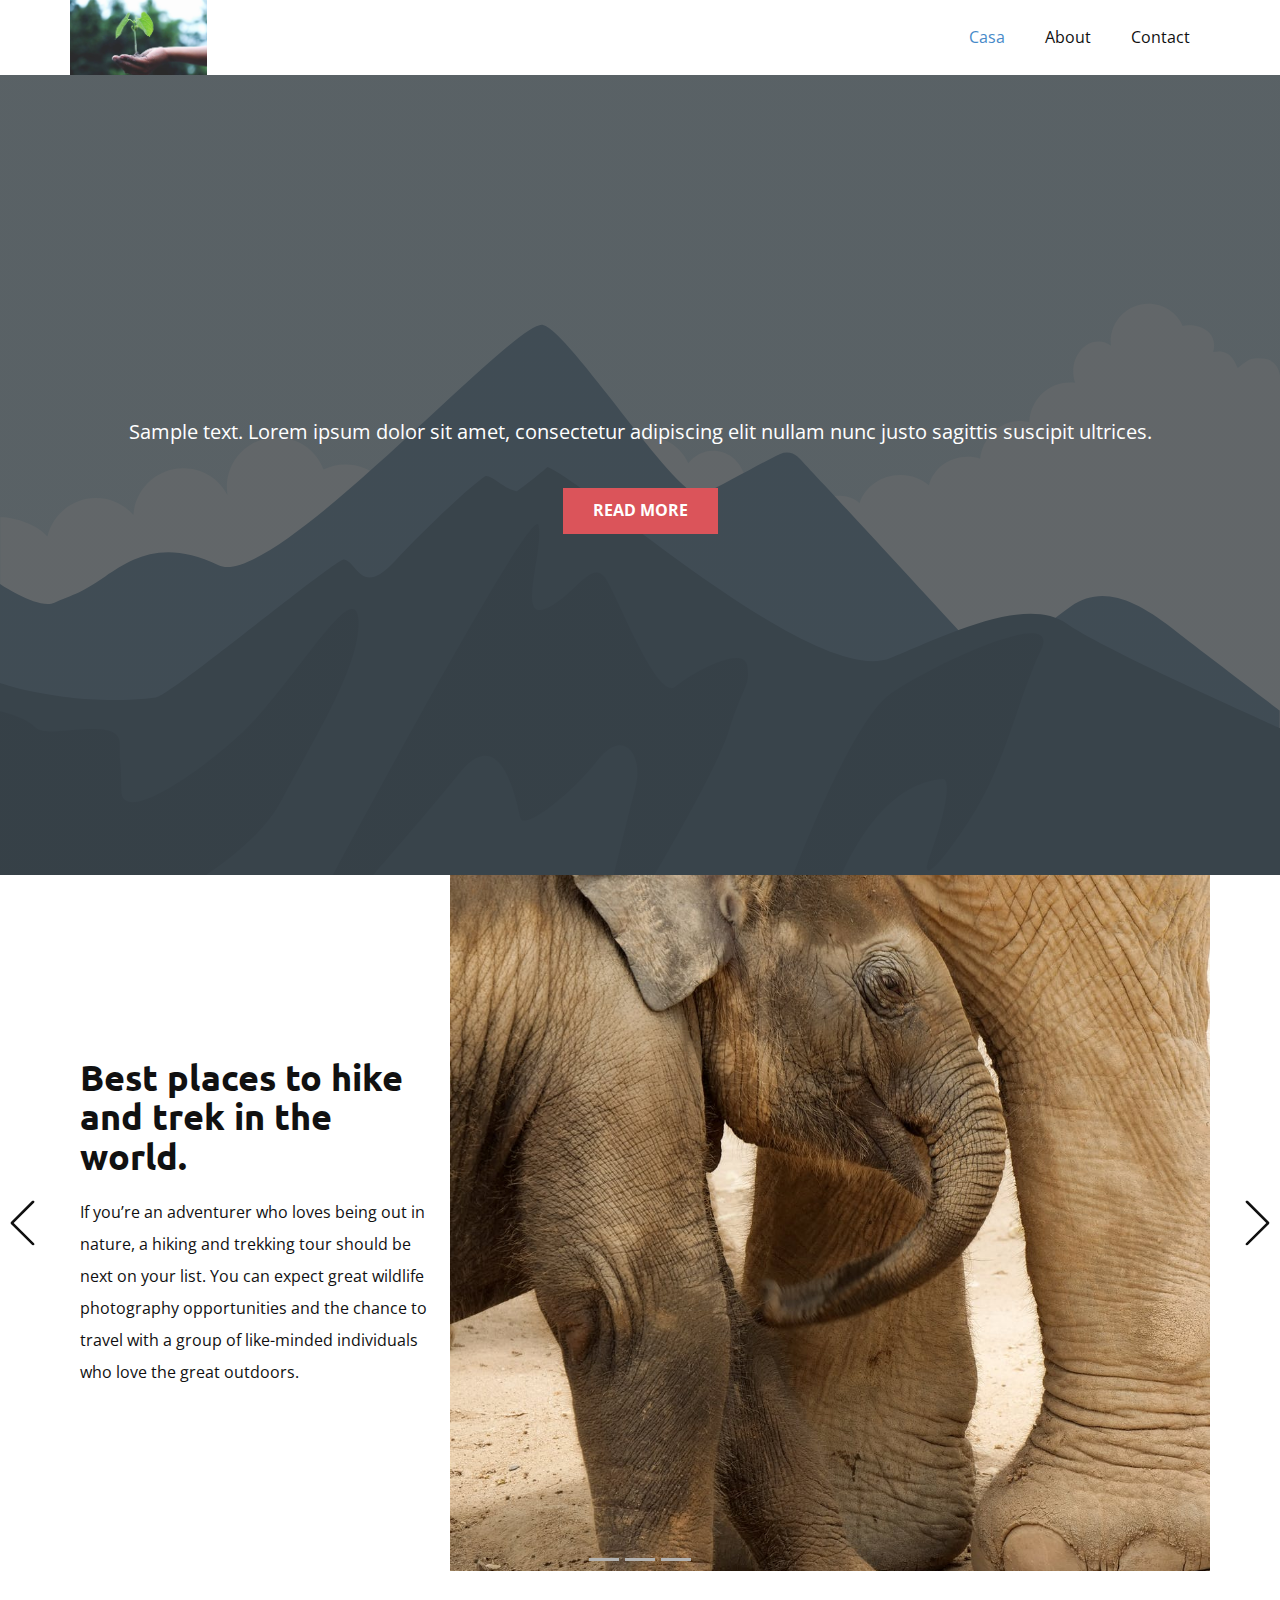
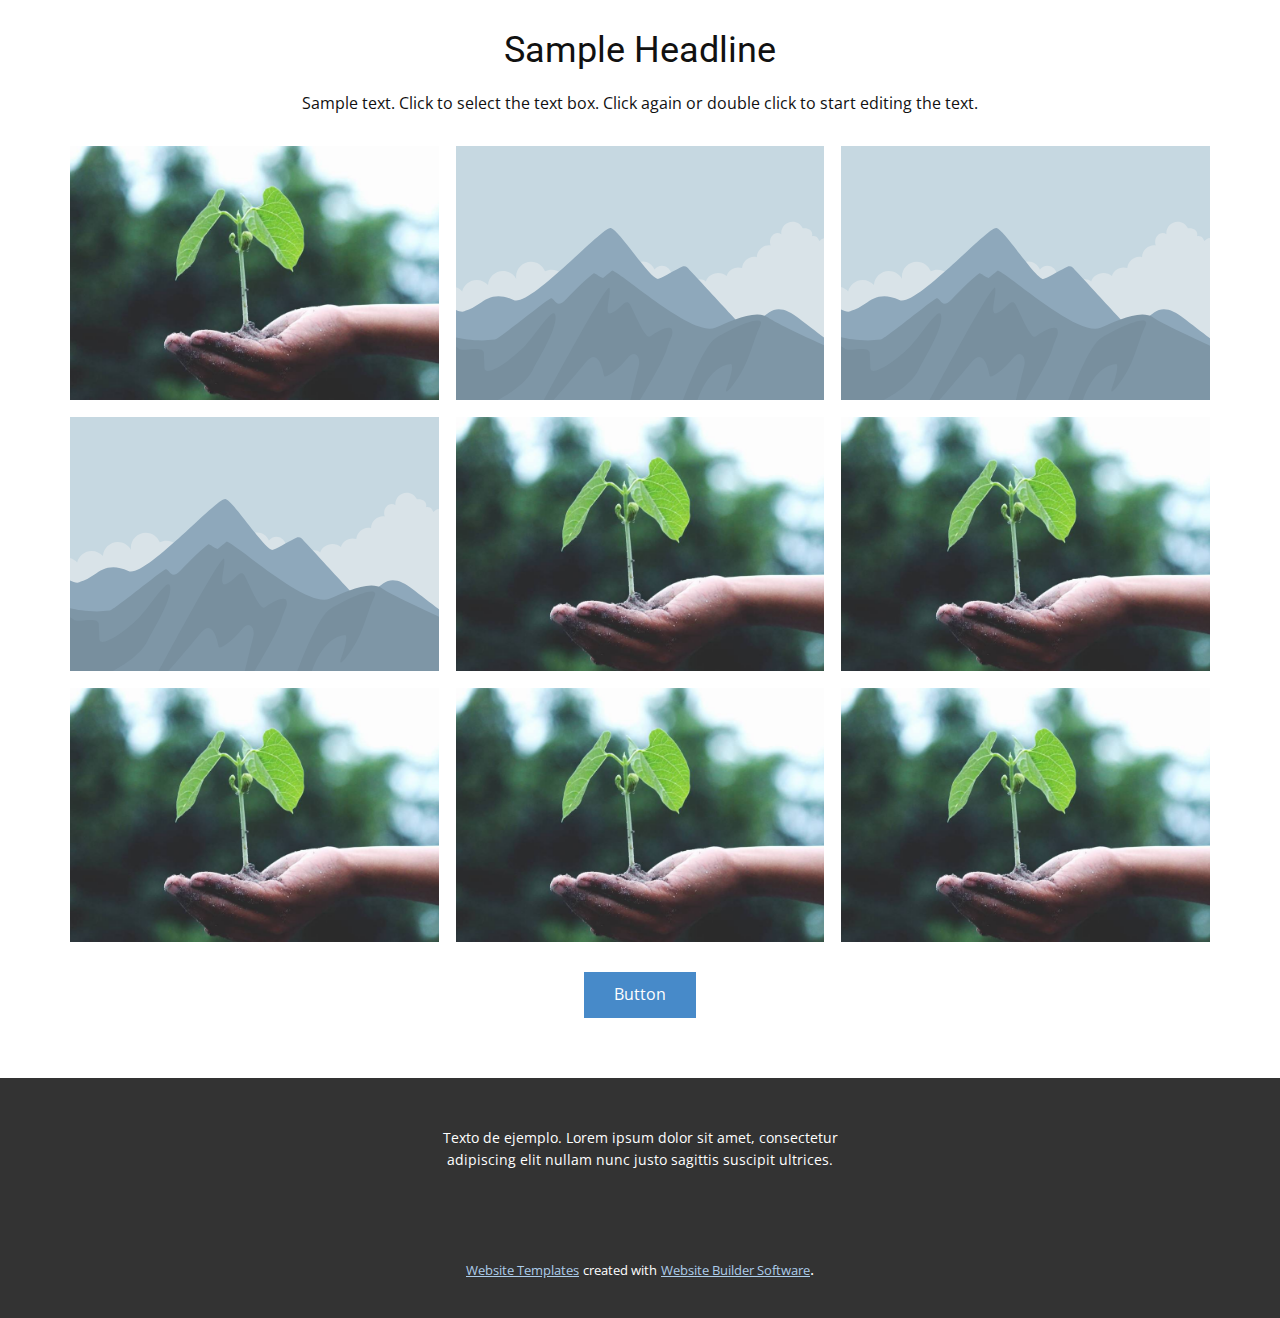
<file: index.html>
<!DOCTYPE html>
<html style="font-size: 16px;">
  <head>
    <meta name="viewport" content="width=device-width, initial-scale=1.0">
    <meta charset="utf-8">
    <meta name="keywords" content="Best places to hike and trek in the world., Best moment in the national park., Best places to hike and trek in the world., Sample Headline">
    <meta name="description" content="">
    <meta name="page_type" content="np-template-header-footer-from-plugin">
    <title>Casa</title>
    <link rel="stylesheet" href="nicepage.css" media="screen">
<link rel="stylesheet" href="Casa.css" media="screen">
    <script class="u-script" type="text/javascript" src="jquery.js" defer=""></script>
    <script class="u-script" type="text/javascript" src="nicepage.js" defer=""></script>
    <meta name="generator" content="Nicepage 3.18.0, nicepage.com">
    
    
    
    <link id="u-theme-google-font" rel="stylesheet" href="https://fonts.googleapis.com/css?family=Roboto:100,100i,300,300i,400,400i,500,500i,700,700i,900,900i|Open+Sans:300,300i,400,400i,600,600i,700,700i,800,800i">
    <link id="u-page-google-font" rel="stylesheet" href="https://fonts.googleapis.com/css?family=Ubuntu:300,300i,400,400i,500,500i,700,700i">
    
    
    
    
    <script type="application/ld+json">{
		"@context": "http://schema.org",
		"@type": "Organization",
		"name": ""
}</script>
    <meta name="theme-color" content="#478ac9">
    <meta property="og:title" content="Casa">
    <meta property="og:type" content="website">
  </head>
  <body data-home-page="Casa.html" data-home-page-title="Casa" class="u-body"><header class="u-clearfix u-header u-header" id="sec-873a"><div class="u-clearfix u-sheet u-valign-middle u-sheet-1">
        <nav class="u-menu u-menu-dropdown u-offcanvas u-menu-1">
          <div class="menu-collapse" style="font-size: 1rem; letter-spacing: 0px;">
            <a class="u-button-style u-custom-left-right-menu-spacing u-custom-padding-bottom u-custom-top-bottom-menu-spacing u-nav-link u-text-active-palette-1-base u-text-hover-palette-2-base" href="#">
              <svg><use xmlns:xlink="http://www.w3.org/1999/xlink" xlink:href="#menu-hamburger"></use></svg>
              <svg version="1.1" xmlns="http://www.w3.org/2000/svg" xmlns:xlink="http://www.w3.org/1999/xlink"><defs><symbol id="menu-hamburger" viewBox="0 0 16 16" style="width: 16px; height: 16px;"><rect y="1" width="16" height="2"></rect><rect y="7" width="16" height="2"></rect><rect y="13" width="16" height="2"></rect>
</symbol>
</defs></svg>
            </a>
          </div>
          <div class="u-nav-container">
            <ul class="u-nav u-unstyled u-nav-1"><li class="u-nav-item"><a class="u-button-style u-nav-link u-text-active-palette-1-base u-text-hover-palette-2-base" href="Casa.html" style="padding: 10px 20px;">Casa</a>
</li><li class="u-nav-item"><a class="u-button-style u-nav-link u-text-active-palette-1-base u-text-hover-palette-2-base" href="About.html" style="padding: 10px 20px;">About</a>
</li><li class="u-nav-item"><a class="u-button-style u-nav-link u-text-active-palette-1-base u-text-hover-palette-2-base" href="Contact.html" style="padding: 10px 20px;">Contact</a>
</li></ul>
          </div>
          <div class="u-nav-container-collapse">
            <div class="u-black u-container-style u-inner-container-layout u-opacity u-opacity-95 u-sidenav">
              <div class="u-sidenav-overflow">
                <div class="u-menu-close"></div>
                <ul class="u-align-center u-nav u-popupmenu-items u-unstyled u-nav-2"><li class="u-nav-item"><a class="u-button-style u-nav-link" href="Casa.html">Casa</a>
</li><li class="u-nav-item"><a class="u-button-style u-nav-link" href="About.html">About</a>
</li><li class="u-nav-item"><a class="u-button-style u-nav-link" href="Contact.html">Contact</a>
</li></ul>
              </div>
            </div>
            <div class="u-black u-menu-overlay u-opacity u-opacity-70"></div>
          </div>
        </nav>
        <img class="u-image u-image-default u-image-1" src="images/planta.jpg" alt="" data-image-width="291" data-image-height="159">
      </div></header>
    <section class="u-align-center u-clearfix u-image u-shading u-section-1" src="" data-image-width="256" data-image-height="256" id="sec-0b4c">
      <div class="u-clearfix u-sheet u-valign-middle u-sheet-1">
        <p class="u-large-text u-text u-text-default u-text-variant u-text-1">Sample text. Lorem ipsum dolor sit amet, consectetur adipiscing elit nullam nunc justo sagittis suscipit ultrices.</p>
        <a href="#" class="u-btn u-button-style u-palette-2-base u-btn-1">Read More</a>
      </div>
    </section>
    <section id="carousel_f98c" class="pointer-event u-carousel u-slide u-valign-middle u-block-6863-1" data-u-ride="carousel" data-interval="5000">
      <ol class="u-absolute-hcenter u-carousel-indicators u-block-6863-2">
        <li data-u-target="#carousel_f98c" data-u-slide-to="0" class="u-active u-grey-30"></li>
        <li data-u-target="#carousel_f98c" class="u-grey-30" data-u-slide-to="1"></li>
        <li data-u-target="#carousel_f98c" class="u-grey-30" data-u-slide-to="2"></li>
      </ol>
      <div class="u-carousel-inner" role="listbox">
        <div class="u-active u-carousel-item u-clearfix u-section-2-1">
          <div class="u-clearfix u-sheet u-sheet-1">
            <div class="u-clearfix u-expanded-width u-gutter-0 u-layout-spacing-top u-layout-wrap u-layout-wrap-1">
              <div class="u-layout">
                <div class="u-layout-row">
                  <div class="u-align-left u-container-style u-layout-cell u-left-cell u-size-20 u-white u-layout-cell-1" src="">
                    <div class="u-container-layout u-valign-middle u-container-layout-1">
                      <h2 class="u-custom-font u-font-ubuntu u-text u-text-1">Best places to hike and trek in the world.</h2>
                      <p class="u-text u-text-2">If you’re an adventurer who loves being out in nature, a hiking and trekking tour should be next on your list. You can expect great wildlife photography opportunities and the chance to travel with a group of like-minded individuals who love the great outdoors.</p>
                    </div>
                  </div>
                  <div class="u-container-style u-image u-layout-cell u-right-cell u-size-40 u-image-1" src="">
                    <div class="u-container-layout u-valign-middle u-container-layout-2"></div>
                  </div>
                </div>
              </div>
            </div>
          </div>
        </div>
        <div class="u-carousel-item u-clearfix u-section-2-2">
          <div class="u-clearfix u-sheet u-sheet-1">
            <div class="u-clearfix u-expanded-width u-gutter-0 u-layout-spacing-top u-layout-wrap u-layout-wrap-1">
              <div class="u-layout">
                <div class="u-layout-row">
                  <div class="u-align-left u-container-style u-layout-cell u-left-cell u-size-20 u-white u-layout-cell-1" src="">
                    <div class="u-container-layout u-valign-middle u-container-layout-1">
                      <h2 class="u-custom-font u-font-ubuntu u-text u-text-1">Best moment in the national park.</h2>
                      <p class="u-text u-text-2">If you’re an adventurer who loves being out in nature, a hiking and trekking tour should be next on your list. You can expect great wildlife photography opportunities and the chance to travel with a group of like-minded individuals who love the great outdoors.</p>
                    </div>
                  </div>
                  <div class="u-container-style u-image u-layout-cell u-right-cell u-size-40 u-image-1" src="">
                    <div class="u-container-layout u-valign-middle u-container-layout-2"></div>
                  </div>
                </div>
              </div>
            </div>
          </div>
        </div>
        <div class="u-carousel-item u-clearfix u-section-2-3">
          <div class="u-clearfix u-sheet u-sheet-1">
            <div class="u-clearfix u-expanded-width u-gutter-0 u-layout-spacing-top u-layout-wrap u-layout-wrap-1">
              <div class="u-layout">
                <div class="u-layout-row">
                  <div class="u-align-left u-container-style u-layout-cell u-left-cell u-size-20 u-white u-layout-cell-1" src="">
                    <div class="u-container-layout u-valign-middle u-container-layout-1">
                      <h2 class="u-custom-font u-font-ubuntu u-text u-text-1">Best places to hike and trek in the world.</h2>
                      <p class="u-text u-text-2">If you’re an adventurer who loves being out in nature, a hiking and trekking tour should be next on your list. You can expect great wildlife photography opportunities and the chance to travel with a group of like-minded individuals who love the great outdoors.</p>
                    </div>
                  </div>
                  <div class="u-container-style u-image u-layout-cell u-right-cell u-size-40 u-image-1" src="">
                    <div class="u-container-layout u-valign-middle u-container-layout-2"></div>
                  </div>
                </div>
              </div>
            </div>
          </div>
        </div>
      </div>
      <a class="u-absolute-vcenter u-carousel-control u-carousel-control-prev u-text-body-color u-block-6863-3" href="#carousel_f98c" role="button" data-u-slide="prev">
        <span aria-hidden="true">
          <svg viewBox="0 0 477.175 477.175"><path d="M145.188,238.575l215.5-215.5c5.3-5.3,5.3-13.8,0-19.1s-13.8-5.3-19.1,0l-225.1,225.1c-5.3,5.3-5.3,13.8,0,19.1l225.1,225
                    c2.6,2.6,6.1,4,9.5,4s6.9-1.3,9.5-4c5.3-5.3,5.3-13.8,0-19.1L145.188,238.575z"></path></svg>
        </span>
        <span class="sr-only">Previous</span>
      </a>
      <a class="u-absolute-vcenter u-carousel-control u-carousel-control-next u-text-body-color u-block-6863-4" href="#carousel_f98c" role="button" data-u-slide="next">
        <span aria-hidden="true">
          <svg viewBox="0 0 477.175 477.175"><path d="M360.731,229.075l-225.1-225.1c-5.3-5.3-13.8-5.3-19.1,0s-5.3,13.8,0,19.1l215.5,215.5l-215.5,215.5
                    c-5.3,5.3-5.3,13.8,0,19.1c2.6,2.6,6.1,4,9.5,4c3.4,0,6.9-1.3,9.5-4l225.1-225.1C365.931,242.875,365.931,234.275,360.731,229.075z"></path></svg>
        </span>
        <span class="sr-only">Next</span>
      </a>
    </section>
    <section class="u-align-center u-clearfix u-section-3" id="sec-2708">
      <div class="u-clearfix u-sheet u-valign-middle u-sheet-1">
        <h2 class="u-text u-text-1">Sample Headline</h2>
        <p class="u-text u-text-2">Sample text. Click to select the text box. Click again or double click to start editing the text.</p>
        <div class="u-expanded-width u-gallery u-layout-grid u-lightbox u-show-text-on-hover u-gallery-1">
          <div class="u-gallery-inner u-gallery-inner-1">
            <div class="u-effect-fade u-gallery-item">
              <div class="u-back-slide">
                <img class="u-back-image u-expanded" src="images/planta.jpg">
              </div>
              <div class="u-over-slide u-shading u-over-slide-1">
                <h3 class="u-gallery-heading"></h3>
                <p class="u-gallery-text"></p>
              </div>
            </div>
            <div class="u-effect-fade u-gallery-item">
              <div class="u-back-slide">
                <img class="u-back-image u-expanded" src="images/1.svg">
              </div>
              <div class="u-over-slide u-shading u-over-slide-2">
                <h3 class="u-gallery-heading"></h3>
                <p class="u-gallery-text"></p>
              </div>
            </div>
            <div class="u-effect-fade u-gallery-item">
              <div class="u-back-slide">
                <img class="u-back-image u-expanded" src="images/1.svg">
              </div>
              <div class="u-over-slide u-shading u-over-slide-3">
                <h3 class="u-gallery-heading"></h3>
                <p class="u-gallery-text"></p>
              </div>
            </div>
            <div class="u-effect-fade u-gallery-item">
              <div class="u-back-slide">
                <img class="u-back-image u-expanded" src="images/1.svg">
              </div>
              <div class="u-over-slide u-shading u-over-slide-4">
                <h3 class="u-gallery-heading"></h3>
                <p class="u-gallery-text"></p>
              </div>
            </div>
            <div class="u-effect-fade u-gallery-item">
              <div class="u-back-slide">
                <img class="u-back-image u-expanded" src="images/planta.jpg">
              </div>
              <div class="u-over-slide u-shading u-over-slide-5">
                <h3 class="u-gallery-heading"></h3>
                <p class="u-gallery-text"></p>
              </div>
            </div>
            <div class="u-effect-fade u-gallery-item">
              <div class="u-back-slide">
                <img class="u-back-image u-expanded" src="images/planta.jpg">
              </div>
              <div class="u-over-slide u-shading u-over-slide-6">
                <h3 class="u-gallery-heading"></h3>
                <p class="u-gallery-text"></p>
              </div>
            </div>
            <div class="u-effect-fade u-gallery-item u-gallery-item-7" data-image-width="1280" data-image-height="720">
              <div class="u-back-slide">
                <img class="u-back-image u-expanded" src="images/planta.jpg">
              </div>
              <div class="u-over-slide u-shading u-over-slide-7">
                <h3 class="u-gallery-heading" style="background-image: none;"></h3>
                <p class="u-gallery-text" style="background-image: none;"></p>
              </div>
            </div>
            <div class="u-effect-fade u-gallery-item u-gallery-item-8" data-image-width="1280" data-image-height="777">
              <div class="u-back-slide" data-image-width="2000" data-image-height="1333">
                <img class="u-back-image u-expanded" src="images/planta.jpg">
              </div>
              <div class="u-over-slide u-shading u-over-slide-8">
                <h3 class="u-gallery-heading" style="background-image: none;"></h3>
                <p class="u-gallery-text" style="background-image: none;"></p>
              </div>
            </div>
            <div class="u-effect-fade u-gallery-item u-gallery-item-9" data-image-width="2000" data-image-height="1333">
              <div class="u-back-slide">
                <img class="u-back-image u-expanded" src="images/planta.jpg">
              </div>
              <div class="u-over-slide u-shading u-over-slide-9">
                <h3 class="u-gallery-heading" style="background-image: none;"></h3>
                <p class="u-gallery-text" style="background-image: none;"></p>
              </div>
            </div>
          </div>
        </div>
        <a href="" class="u-btn u-button-style u-btn-1">Button</a>
      </div>
    </section>
    
    
    <footer class="u-align-center u-clearfix u-footer u-grey-80 u-footer" id="sec-4d90"><div class="u-clearfix u-sheet u-sheet-1">
        <p class="u-small-text u-text u-text-variant u-text-1">Texto de ejemplo. Lorem ipsum dolor sit amet, consectetur adipiscing elit nullam nunc justo sagittis suscipit ultrices.</p>
      </div></footer>
    <section class="u-backlink u-clearfix u-grey-80">
      <a class="u-link" href="https://nicepage.com/website-templates" target="_blank">
        <span>Website Templates</span>
      </a>
      <p class="u-text">
        <span>created with</span>
      </p>
      <a class="u-link" href="https://nicepage.com/" target="_blank">
        <span>Website Builder Software</span>
      </a>. 
    </section>
  </body>
</html>
</file>
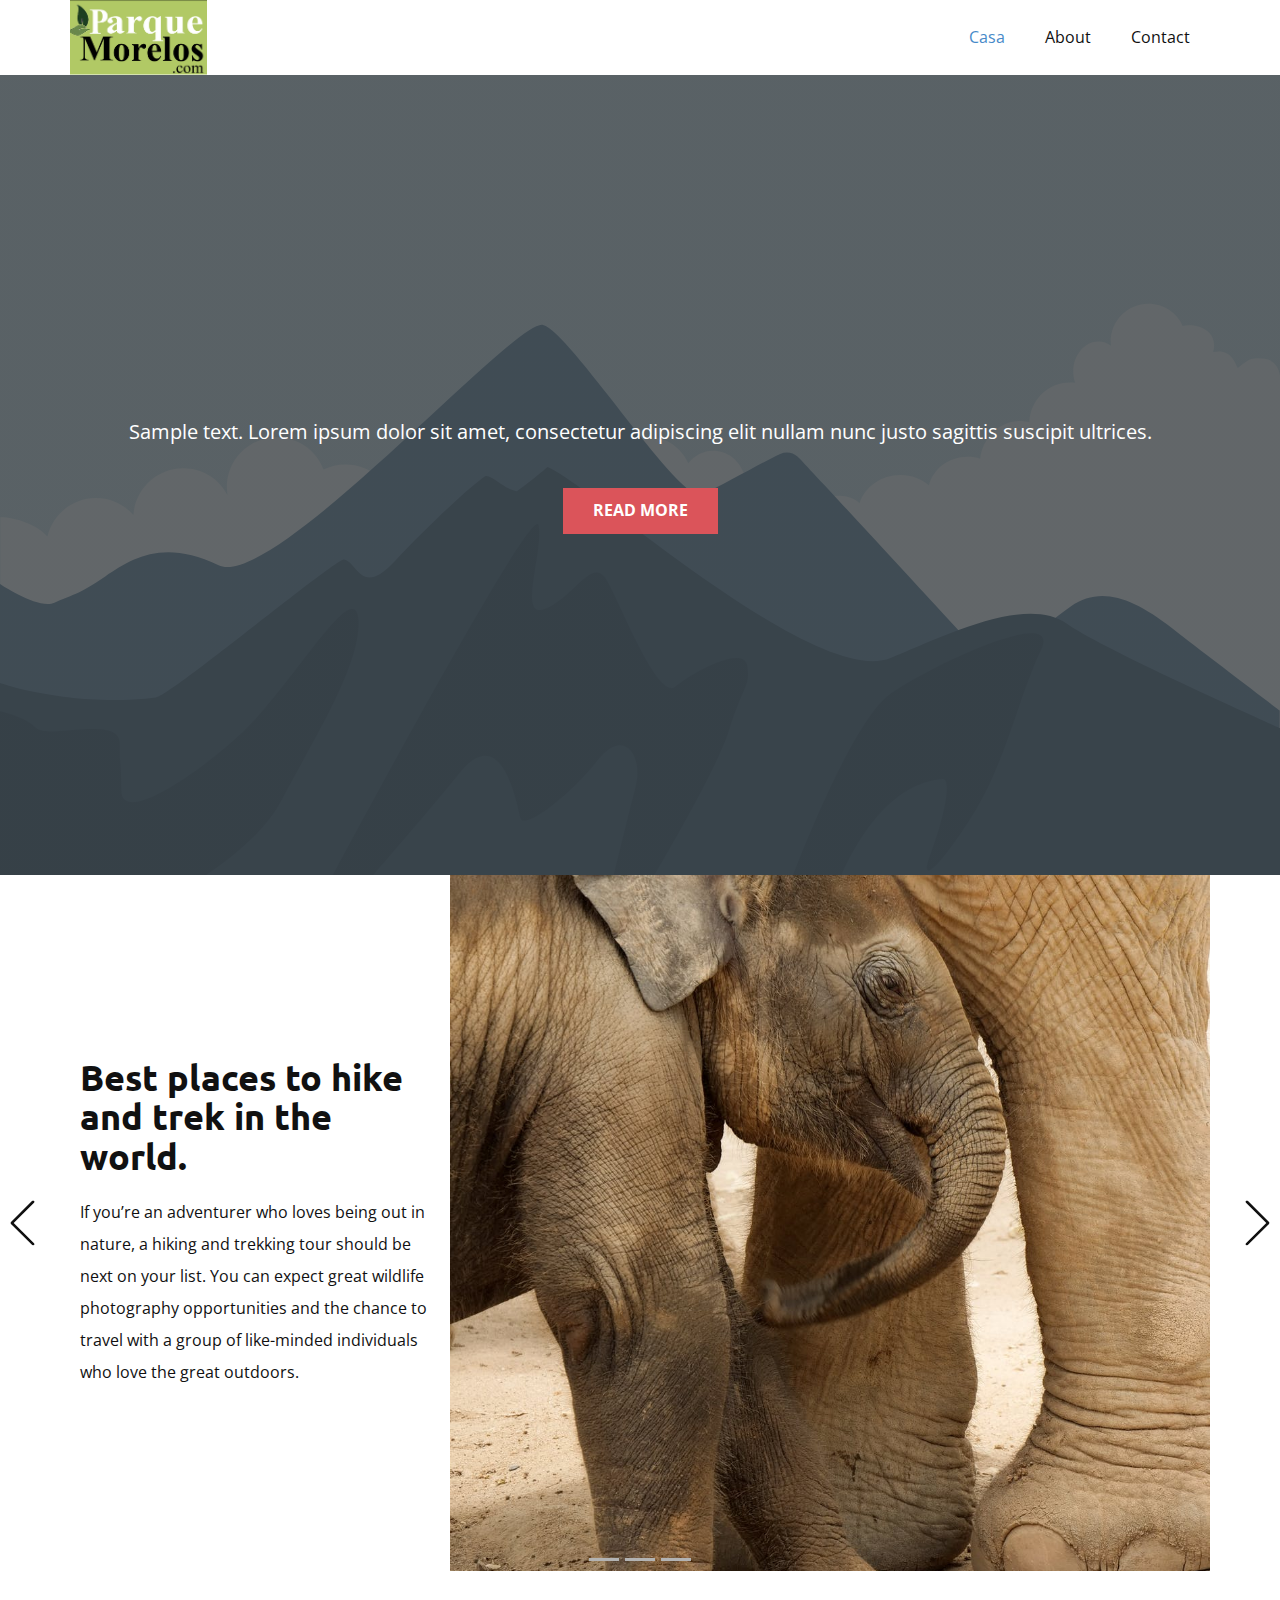
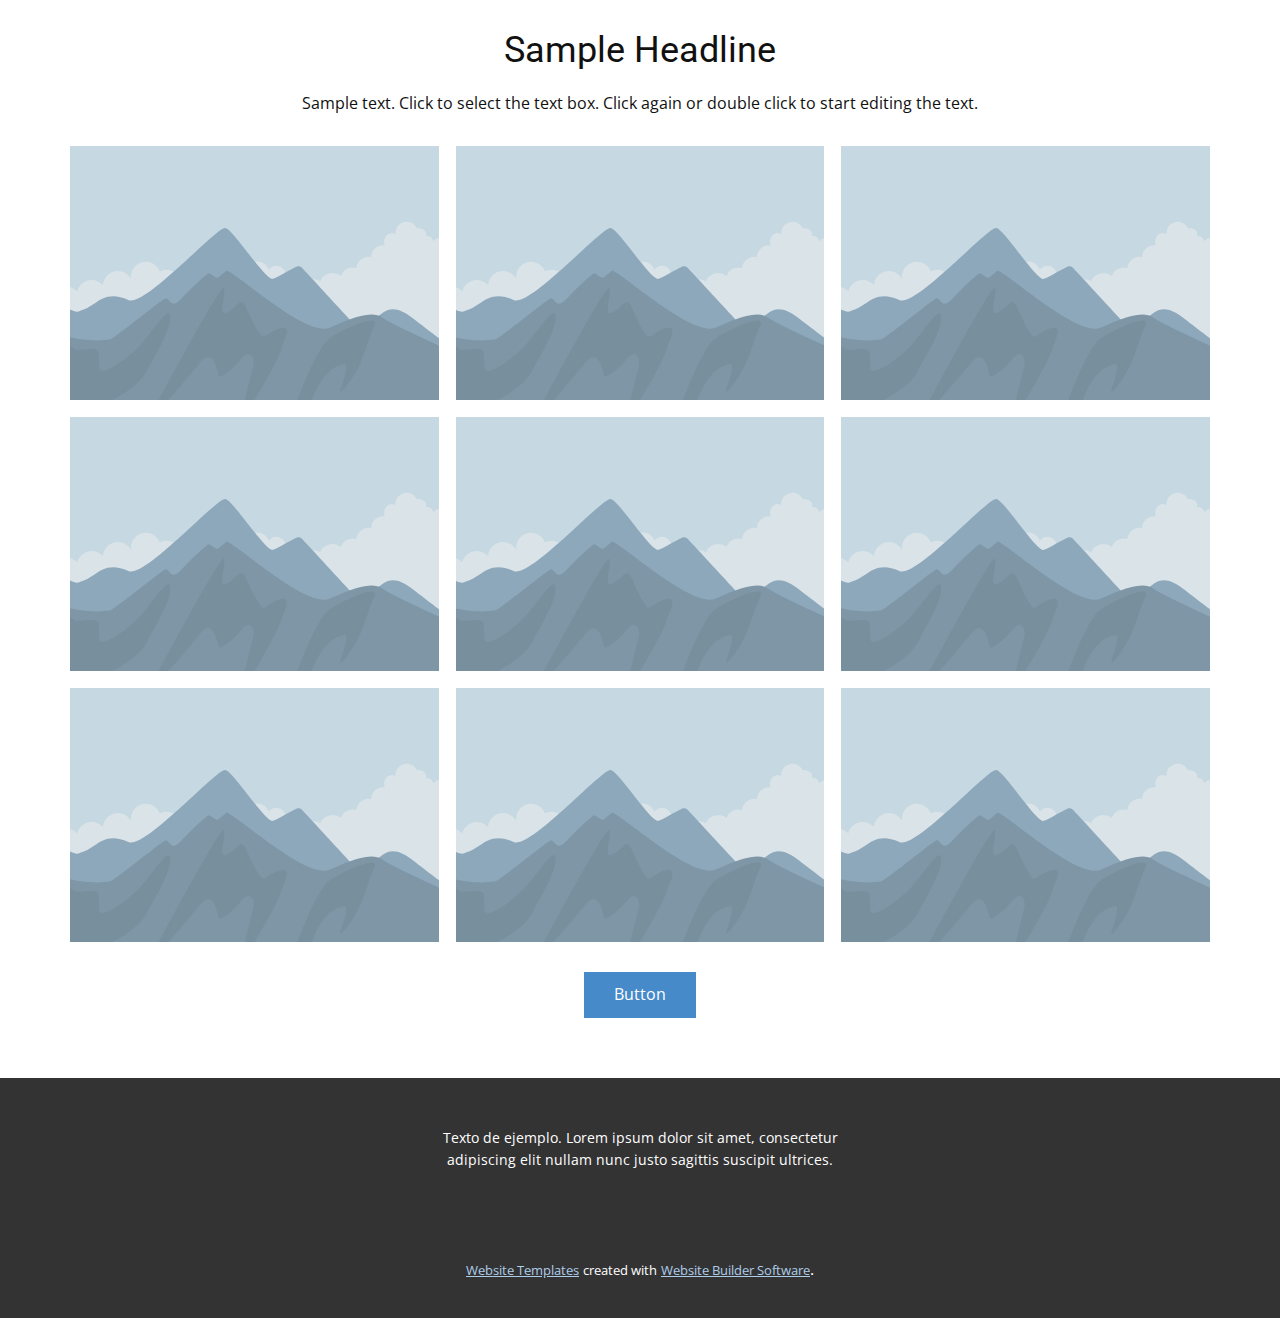
<file: Casa.html>
<!DOCTYPE html>
<html style="font-size: 16px;">
  <head>
    <meta name="viewport" content="width=device-width, initial-scale=1.0">
    <meta charset="utf-8">
    <meta name="keywords" content="Best places to hike and trek in the world., Best moment in the national park., Best places to hike and trek in the world., Sample Headline">
    <meta name="description" content="">
    <meta name="page_type" content="np-template-header-footer-from-plugin">
    <title>Casa</title>
    <link rel="stylesheet" href="nicepage.css" media="screen">
<link rel="stylesheet" href="Casa.css" media="screen">
    <script class="u-script" type="text/javascript" src="jquery.js" defer=""></script>
    <script class="u-script" type="text/javascript" src="nicepage.js" defer=""></script>
    <meta name="generator" content="Nicepage 3.18.0, nicepage.com">
    
    
    
    <link id="u-theme-google-font" rel="stylesheet" href="https://fonts.googleapis.com/css?family=Roboto:100,100i,300,300i,400,400i,500,500i,700,700i,900,900i|Open+Sans:300,300i,400,400i,600,600i,700,700i,800,800i">
    <link id="u-page-google-font" rel="stylesheet" href="https://fonts.googleapis.com/css?family=Ubuntu:300,300i,400,400i,500,500i,700,700i">
    
    
    
    
    <script type="application/ld+json">{
		"@context": "http://schema.org",
		"@type": "Organization",
		"name": ""
}</script>
    <meta name="theme-color" content="#478ac9">
    <meta property="og:title" content="Casa">
    <meta property="og:type" content="website">
  </head>
  <body class="u-body"><header class="u-clearfix u-header u-header" id="sec-873a"><div class="u-clearfix u-sheet u-valign-middle u-sheet-1">
        <nav class="u-menu u-menu-dropdown u-offcanvas u-menu-1">
          <div class="menu-collapse" style="font-size: 1rem; letter-spacing: 0px;">
            <a class="u-button-style u-custom-left-right-menu-spacing u-custom-padding-bottom u-custom-top-bottom-menu-spacing u-nav-link u-text-active-palette-1-base u-text-hover-palette-2-base" href="#">
              <svg><use xmlns:xlink="http://www.w3.org/1999/xlink" xlink:href="#menu-hamburger"></use></svg>
              <svg version="1.1" xmlns="http://www.w3.org/2000/svg" xmlns:xlink="http://www.w3.org/1999/xlink"><defs><symbol id="menu-hamburger" viewBox="0 0 16 16" style="width: 16px; height: 16px;"><rect y="1" width="16" height="2"></rect><rect y="7" width="16" height="2"></rect><rect y="13" width="16" height="2"></rect>
</symbol>
</defs></svg>
            </a>
          </div>
          <div class="u-nav-container">
            <ul class="u-nav u-unstyled u-nav-1"><li class="u-nav-item"><a class="u-button-style u-nav-link u-text-active-palette-1-base u-text-hover-palette-2-base" href="Casa.html" style="padding: 10px 20px;">Casa</a>
</li><li class="u-nav-item"><a class="u-button-style u-nav-link u-text-active-palette-1-base u-text-hover-palette-2-base" href="About.html" style="padding: 10px 20px;">About</a>
</li><li class="u-nav-item"><a class="u-button-style u-nav-link u-text-active-palette-1-base u-text-hover-palette-2-base" href="Contact.html" style="padding: 10px 20px;">Contact</a>
</li></ul>
          </div>
          <div class="u-nav-container-collapse">
            <div class="u-black u-container-style u-inner-container-layout u-opacity u-opacity-95 u-sidenav">
              <div class="u-sidenav-overflow">
                <div class="u-menu-close"></div>
                <ul class="u-align-center u-nav u-popupmenu-items u-unstyled u-nav-2"><li class="u-nav-item"><a class="u-button-style u-nav-link" href="Casa.html">Casa</a>
</li><li class="u-nav-item"><a class="u-button-style u-nav-link" href="About.html">About</a>
</li><li class="u-nav-item"><a class="u-button-style u-nav-link" href="Contact.html">Contact</a>
</li></ul>
              </div>
            </div>
            <div class="u-black u-menu-overlay u-opacity u-opacity-70"></div>
          </div>
        </nav>
        <img class="u-image u-image-default u-image-1" src="images/Sinttulo.png" alt="" data-image-width="291" data-image-height="159">
      </div></header>
    <section class="u-align-center u-clearfix u-image u-shading u-section-1" src="" data-image-width="256" data-image-height="256" id="sec-0b4c">
      <div class="u-clearfix u-sheet u-valign-middle u-sheet-1">
        <p class="u-large-text u-text u-text-default u-text-variant u-text-1">Sample text. Lorem ipsum dolor sit amet, consectetur adipiscing elit nullam nunc justo sagittis suscipit ultrices.</p>
        <a href="#" class="u-btn u-button-style u-palette-2-base u-btn-1">Read More</a>
      </div>
    </section>
    <section id="carousel_f98c" class="pointer-event u-carousel u-slide u-valign-middle u-block-6863-1" data-u-ride="carousel" data-interval="5000">
      <ol class="u-absolute-hcenter u-carousel-indicators u-block-6863-2">
        <li data-u-target="#carousel_f98c" data-u-slide-to="0" class="u-active u-grey-30"></li>
        <li data-u-target="#carousel_f98c" class="u-grey-30" data-u-slide-to="1"></li>
        <li data-u-target="#carousel_f98c" class="u-grey-30" data-u-slide-to="2"></li>
      </ol>
      <div class="u-carousel-inner" role="listbox">
        <div class="u-active u-carousel-item u-clearfix u-section-2-1">
          <div class="u-clearfix u-sheet u-sheet-1">
            <div class="u-clearfix u-expanded-width u-gutter-0 u-layout-spacing-top u-layout-wrap u-layout-wrap-1">
              <div class="u-layout">
                <div class="u-layout-row">
                  <div class="u-align-left u-container-style u-layout-cell u-left-cell u-size-20 u-white u-layout-cell-1" src="">
                    <div class="u-container-layout u-valign-middle u-container-layout-1">
                      <h2 class="u-custom-font u-font-ubuntu u-text u-text-1">Best places to hike and trek in the world.</h2>
                      <p class="u-text u-text-2">If you’re an adventurer who loves being out in nature, a hiking and trekking tour should be next on your list. You can expect great wildlife photography opportunities and the chance to travel with a group of like-minded individuals who love the great outdoors.</p>
                    </div>
                  </div>
                  <div class="u-container-style u-image u-layout-cell u-right-cell u-size-40 u-image-1" src="">
                    <div class="u-container-layout u-valign-middle u-container-layout-2"></div>
                  </div>
                </div>
              </div>
            </div>
          </div>
        </div>
        <div class="u-carousel-item u-clearfix u-section-2-2">
          <div class="u-clearfix u-sheet u-sheet-1">
            <div class="u-clearfix u-expanded-width u-gutter-0 u-layout-spacing-top u-layout-wrap u-layout-wrap-1">
              <div class="u-layout">
                <div class="u-layout-row">
                  <div class="u-align-left u-container-style u-layout-cell u-left-cell u-size-20 u-white u-layout-cell-1" src="">
                    <div class="u-container-layout u-valign-middle u-container-layout-1">
                      <h2 class="u-custom-font u-font-ubuntu u-text u-text-1">Best moment in the national park.</h2>
                      <p class="u-text u-text-2">If you’re an adventurer who loves being out in nature, a hiking and trekking tour should be next on your list. You can expect great wildlife photography opportunities and the chance to travel with a group of like-minded individuals who love the great outdoors.</p>
                    </div>
                  </div>
                  <div class="u-container-style u-image u-layout-cell u-right-cell u-size-40 u-image-1" src="">
                    <div class="u-container-layout u-valign-middle u-container-layout-2"></div>
                  </div>
                </div>
              </div>
            </div>
          </div>
        </div>
        <div class="u-carousel-item u-clearfix u-section-2-3">
          <div class="u-clearfix u-sheet u-sheet-1">
            <div class="u-clearfix u-expanded-width u-gutter-0 u-layout-spacing-top u-layout-wrap u-layout-wrap-1">
              <div class="u-layout">
                <div class="u-layout-row">
                  <div class="u-align-left u-container-style u-layout-cell u-left-cell u-size-20 u-white u-layout-cell-1" src="">
                    <div class="u-container-layout u-valign-middle u-container-layout-1">
                      <h2 class="u-custom-font u-font-ubuntu u-text u-text-1">Best places to hike and trek in the world.</h2>
                      <p class="u-text u-text-2">If you’re an adventurer who loves being out in nature, a hiking and trekking tour should be next on your list. You can expect great wildlife photography opportunities and the chance to travel with a group of like-minded individuals who love the great outdoors.</p>
                    </div>
                  </div>
                  <div class="u-container-style u-image u-layout-cell u-right-cell u-size-40 u-image-1" src="">
                    <div class="u-container-layout u-valign-middle u-container-layout-2"></div>
                  </div>
                </div>
              </div>
            </div>
          </div>
        </div>
      </div>
      <a class="u-absolute-vcenter u-carousel-control u-carousel-control-prev u-text-body-color u-block-6863-3" href="#carousel_f98c" role="button" data-u-slide="prev">
        <span aria-hidden="true">
          <svg viewBox="0 0 477.175 477.175"><path d="M145.188,238.575l215.5-215.5c5.3-5.3,5.3-13.8,0-19.1s-13.8-5.3-19.1,0l-225.1,225.1c-5.3,5.3-5.3,13.8,0,19.1l225.1,225
                    c2.6,2.6,6.1,4,9.5,4s6.9-1.3,9.5-4c5.3-5.3,5.3-13.8,0-19.1L145.188,238.575z"></path></svg>
        </span>
        <span class="sr-only">Previous</span>
      </a>
      <a class="u-absolute-vcenter u-carousel-control u-carousel-control-next u-text-body-color u-block-6863-4" href="#carousel_f98c" role="button" data-u-slide="next">
        <span aria-hidden="true">
          <svg viewBox="0 0 477.175 477.175"><path d="M360.731,229.075l-225.1-225.1c-5.3-5.3-13.8-5.3-19.1,0s-5.3,13.8,0,19.1l215.5,215.5l-215.5,215.5
                    c-5.3,5.3-5.3,13.8,0,19.1c2.6,2.6,6.1,4,9.5,4c3.4,0,6.9-1.3,9.5-4l225.1-225.1C365.931,242.875,365.931,234.275,360.731,229.075z"></path></svg>
        </span>
        <span class="sr-only">Next</span>
      </a>
    </section>
    <section class="u-align-center u-clearfix u-section-3" id="sec-2708">
      <div class="u-clearfix u-sheet u-valign-middle u-sheet-1">
        <h2 class="u-text u-text-1">Sample Headline</h2>
        <p class="u-text u-text-2">Sample text. Click to select the text box. Click again or double click to start editing the text.</p>
        <div class="u-expanded-width u-gallery u-layout-grid u-lightbox u-show-text-on-hover u-gallery-1">
          <div class="u-gallery-inner u-gallery-inner-1">
            <div class="u-effect-fade u-gallery-item">
              <div class="u-back-slide">
                <img class="u-back-image u-expanded" src="images/1.svg">
              </div>
              <div class="u-over-slide u-shading u-over-slide-1">
                <h3 class="u-gallery-heading"></h3>
                <p class="u-gallery-text"></p>
              </div>
            </div>
            <div class="u-effect-fade u-gallery-item">
              <div class="u-back-slide">
                <img class="u-back-image u-expanded" src="images/1.svg">
              </div>
              <div class="u-over-slide u-shading u-over-slide-2">
                <h3 class="u-gallery-heading"></h3>
                <p class="u-gallery-text"></p>
              </div>
            </div>
            <div class="u-effect-fade u-gallery-item">
              <div class="u-back-slide">
                <img class="u-back-image u-expanded" src="images/1.svg">
              </div>
              <div class="u-over-slide u-shading u-over-slide-3">
                <h3 class="u-gallery-heading"></h3>
                <p class="u-gallery-text"></p>
              </div>
            </div>
            <div class="u-effect-fade u-gallery-item">
              <div class="u-back-slide">
                <img class="u-back-image u-expanded" src="images/1.svg">
              </div>
              <div class="u-over-slide u-shading u-over-slide-4">
                <h3 class="u-gallery-heading"></h3>
                <p class="u-gallery-text"></p>
              </div>
            </div>
            <div class="u-effect-fade u-gallery-item">
              <div class="u-back-slide">
                <img class="u-back-image u-expanded" src="images/1.svg">
              </div>
              <div class="u-over-slide u-shading u-over-slide-5">
                <h3 class="u-gallery-heading"></h3>
                <p class="u-gallery-text"></p>
              </div>
            </div>
            <div class="u-effect-fade u-gallery-item">
              <div class="u-back-slide">
                <img class="u-back-image u-expanded" src="images/1.svg">
              </div>
              <div class="u-over-slide u-shading u-over-slide-6">
                <h3 class="u-gallery-heading"></h3>
                <p class="u-gallery-text"></p>
              </div>
            </div>
            <div class="u-effect-fade u-gallery-item u-gallery-item-7" data-image-width="1280" data-image-height="720">
              <div class="u-back-slide">
                <img class="u-back-image u-expanded u-back-image-7" src="images/1.svg">
              </div>
              <div class="u-over-slide u-shading u-over-slide-7">
                <h3 class="u-gallery-heading" style="background-image: none;"></h3>
                <p class="u-gallery-text" style="background-image: none;"></p>
              </div>
            </div>
            <div class="u-effect-fade u-gallery-item u-gallery-item-8" data-image-width="1280" data-image-height="777">
              <div class="u-back-slide" data-image-width="2000" data-image-height="1333">
                <img class="u-back-image u-expanded u-back-image-8" src="images/1.svg">
              </div>
              <div class="u-over-slide u-shading u-over-slide-8">
                <h3 class="u-gallery-heading" style="background-image: none;"></h3>
                <p class="u-gallery-text" style="background-image: none;"></p>
              </div>
            </div>
            <div class="u-effect-fade u-gallery-item u-gallery-item-9" data-image-width="2000" data-image-height="1333">
              <div class="u-back-slide">
                <img class="u-back-image u-expanded" src="images/1.svg">
              </div>
              <div class="u-over-slide u-shading u-over-slide-9">
                <h3 class="u-gallery-heading" style="background-image: none;"></h3>
                <p class="u-gallery-text" style="background-image: none;"></p>
              </div>
            </div>
          </div>
        </div>
        <a href="" class="u-btn u-button-style u-btn-1">Button</a>
      </div>
    </section>
    
    
    <footer class="u-align-center u-clearfix u-footer u-grey-80 u-footer" id="sec-4d90"><div class="u-clearfix u-sheet u-sheet-1">
        <p class="u-small-text u-text u-text-variant u-text-1">Texto de ejemplo. Lorem ipsum dolor sit amet, consectetur adipiscing elit nullam nunc justo sagittis suscipit ultrices.</p>
      </div></footer>
    <section class="u-backlink u-clearfix u-grey-80">
      <a class="u-link" href="https://nicepage.com/website-templates" target="_blank">
        <span>Website Templates</span>
      </a>
      <p class="u-text">
        <span>created with</span>
      </p>
      <a class="u-link" href="https://nicepage.com/" target="_blank">
        <span>Website Builder Software</span>
      </a>. 
    </section>
  </body>
</html>
</file>
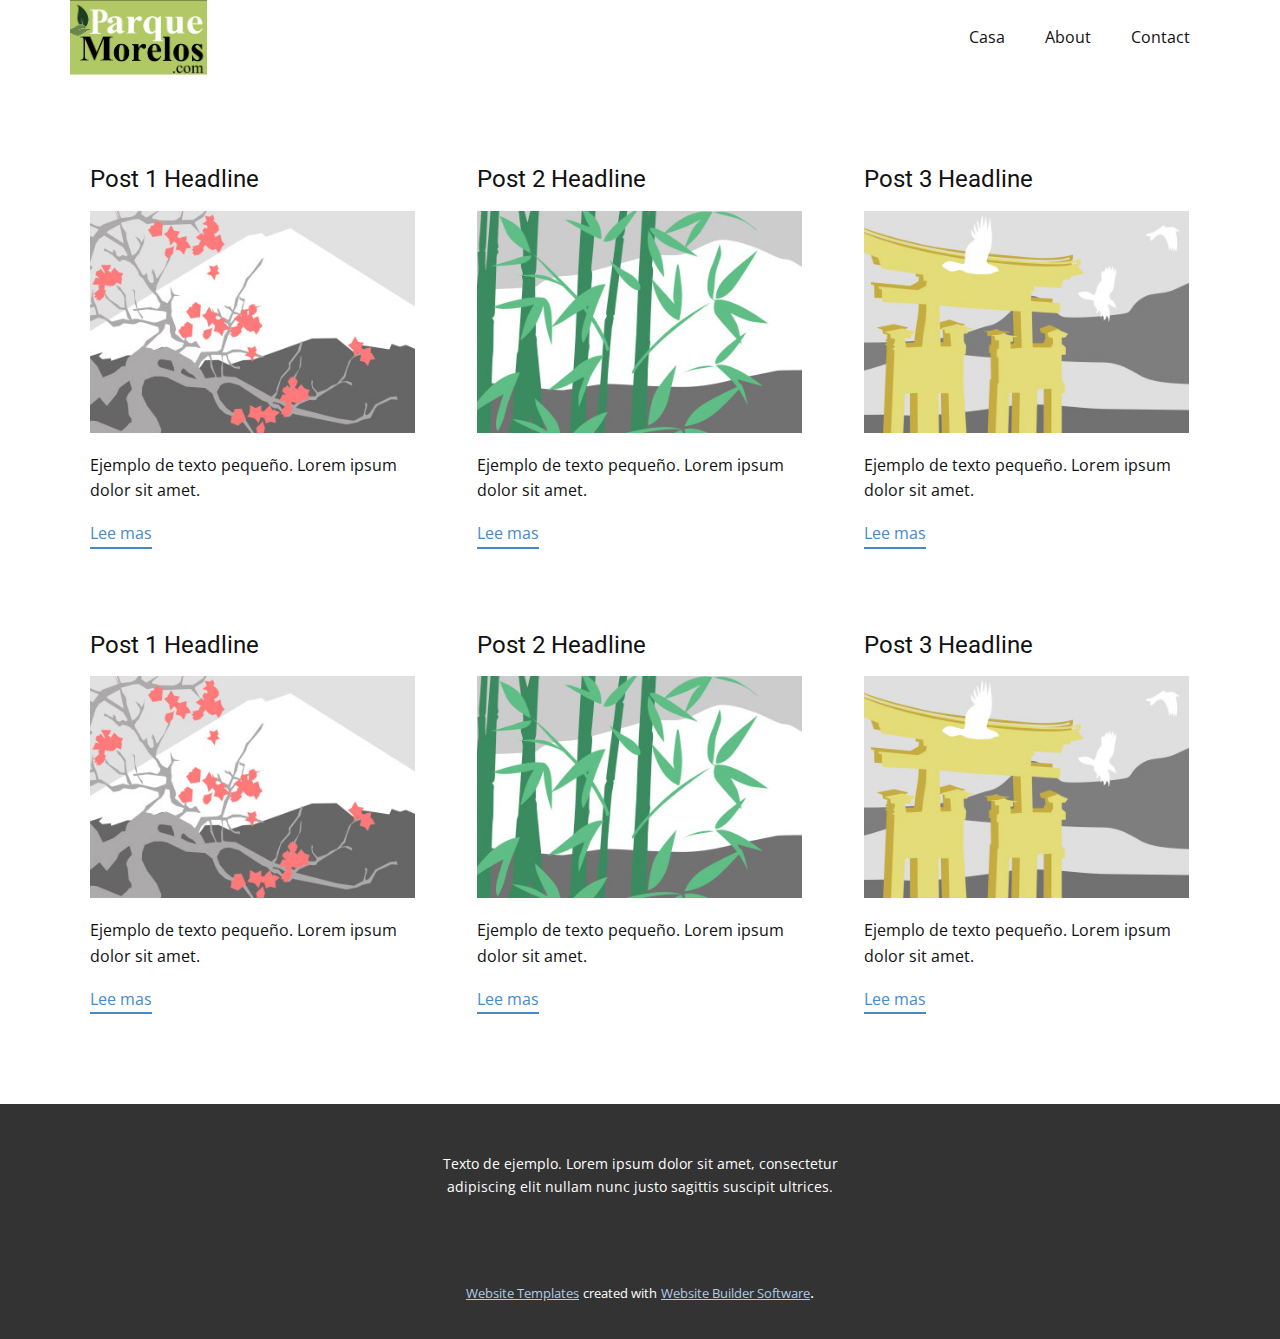
<file: blog/blog.html>
<html style="font-size: 16px;"><head>
    <meta name="viewport" content="width=device-width, initial-scale=1.0">
    <meta charset="utf-8">
    <meta name="keywords" content="">
    <meta name="description" content="">
    <meta name="page_type" content="np-template-header-footer-from-plugin">
    <title>Blog Template</title>
    <link rel="stylesheet" href="../nicepage.css" media="screen">
<link rel="stylesheet" href="../Blog-Template.css" media="screen">
    <script class="u-script" type="text/javascript" src="../jquery.js" defer=""></script>
    <script class="u-script" type="text/javascript" src="../nicepage.js" defer=""></script>
    <meta name="generator" content="Nicepage 3.18.0, nicepage.com">
    <link id="u-theme-google-font" rel="stylesheet" href="https://fonts.googleapis.com/css?family=Roboto:100,100i,300,300i,400,400i,500,500i,700,700i,900,900i|Open+Sans:300,300i,400,400i,600,600i,700,700i,800,800i">
    
    
    <script type="application/ld+json">{
		"@context": "http://schema.org",
		"@type": "Organization",
		"name": ""
}</script>
    <meta name="theme-color" content="#478ac9">
    <meta property="og:title" content="Blog Template">
    <meta property="og:type" content="website">
  </head>
  <body class="u-body"><header class="u-clearfix u-header u-header" id="sec-873a"><div class="u-clearfix u-sheet u-valign-middle u-sheet-1">
        <nav class="u-menu u-menu-dropdown u-offcanvas u-menu-1">
          <div class="menu-collapse" style="font-size: 1rem; letter-spacing: 0px;">
            <a class="u-button-style u-custom-left-right-menu-spacing u-custom-padding-bottom u-custom-top-bottom-menu-spacing u-nav-link u-text-active-palette-1-base u-text-hover-palette-2-base" href="#">
              <svg><use xmlns:xlink="http://www.w3.org/1999/xlink" xlink:href="#menu-hamburger"></use></svg>
              <svg version="1.1" xmlns="http://www.w3.org/2000/svg" xmlns:xlink="http://www.w3.org/1999/xlink"><defs><symbol id="menu-hamburger" viewBox="0 0 16 16" style="width: 16px; height: 16px;"><rect y="1" width="16" height="2"></rect><rect y="7" width="16" height="2"></rect><rect y="13" width="16" height="2"></rect>
</symbol>
</defs></svg>
            </a>
          </div>
          <div class="u-nav-container">
            <ul class="u-nav u-unstyled u-nav-1"><li class="u-nav-item"><a class="u-button-style u-nav-link u-text-active-palette-1-base u-text-hover-palette-2-base" href="../Casa.html" style="padding: 10px 20px;">Casa</a>
</li><li class="u-nav-item"><a class="u-button-style u-nav-link u-text-active-palette-1-base u-text-hover-palette-2-base" href="../About.html" style="padding: 10px 20px;">About</a>
</li><li class="u-nav-item"><a class="u-button-style u-nav-link u-text-active-palette-1-base u-text-hover-palette-2-base" href="../Contact.html" style="padding: 10px 20px;">Contact</a>
</li></ul>
          </div>
          <div class="u-nav-container-collapse">
            <div class="u-black u-container-style u-inner-container-layout u-opacity u-opacity-95 u-sidenav">
              <div class="u-sidenav-overflow">
                <div class="u-menu-close"></div>
                <ul class="u-align-center u-nav u-popupmenu-items u-unstyled u-nav-2"><li class="u-nav-item"><a class="u-button-style u-nav-link" href="../Casa.html">Casa</a>
</li><li class="u-nav-item"><a class="u-button-style u-nav-link" href="../About.html">About</a>
</li><li class="u-nav-item"><a class="u-button-style u-nav-link" href="../Contact.html">Contact</a>
</li></ul>
              </div>
            </div>
            <div class="u-black u-menu-overlay u-opacity u-opacity-70"></div>
          </div>
        </nav>
        <img class="u-image u-image-default u-image-1" src="../images/Sinttulo.png" alt="" data-image-width="291" data-image-height="159">
      </div></header>
    <section class="u-clearfix u-section-1" id="sec-ba81">
      <div class="u-clearfix u-sheet u-valign-middle u-sheet-1"><!--blog--><!--blog_options_json--><!--{"type":"Recent","source":"","tags":"","count":""}--><!--/blog_options_json-->
        <div class="u-blog u-expanded-width u-repeater u-repeater-1"><!--blog_post-->
          <div class="u-blog-post u-container-style u-repeater-item u-white u-repeater-item-1">
            <div class="u-container-layout u-similar-container u-valign-top u-container-layout-1"><!--blog_post_header-->
              <h4 class="u-blog-control u-text u-text-1">
                <a class="u-post-header-link" href="../blog/enviar.html"><!--blog_post_header_content-->Post 1 Headline<!--/blog_post_header_content--></a>
              </h4><!--/blog_post_header--><!--blog_post_image-->
              <a class="u-post-header-link" href="../blog/enviar.html"><img alt="" class="u-blog-control u-expanded-width u-image u-image-default u-image-1" src="[data-uri]"></a><!--/blog_post_image--><!--blog_post_content-->
              <div class="u-blog-control u-post-content u-text u-text-2 fr-view">Ejemplo de texto pequeño. Lorem ipsum dolor sit amet.</div><!--/blog_post_content--><!--blog_post_readmore-->
              <a href="../blog/enviar.html" class="u-blog-control u-border-2 u-border-palette-1-base u-btn u-btn-rectangle u-button-style u-none u-btn-1"><!--blog_post_readmore_content-->Lee mas<!--/blog_post_readmore_content--></a><!--/blog_post_readmore-->
            </div>
          </div><div class="u-blog-post u-container-style u-repeater-item u-video-cover u-white">
            <div class="u-container-layout u-similar-container u-valign-top u-container-layout-2"><!--blog_post_header-->
              <h4 class="u-blog-control u-text u-text-3">
                <a class="u-post-header-link" href="../blog/enviar-1.html"><!--blog_post_header_content-->Post 2 Headline<!--/blog_post_header_content--></a>
              </h4><!--/blog_post_header--><!--blog_post_image-->
              <a class="u-post-header-link" href="../blog/enviar-1.html"><img alt="" class="u-blog-control u-expanded-width u-image u-image-default u-image-2" src="[data-uri]"></a><!--/blog_post_image--><!--blog_post_content-->
              <div class="u-blog-control u-post-content u-text u-text-4 fr-view">Ejemplo de texto pequeño. Lorem ipsum dolor sit amet.</div><!--/blog_post_content--><!--blog_post_readmore-->
              <a href="../blog/enviar-1.html" class="u-blog-control u-border-2 u-border-palette-1-base u-btn u-btn-rectangle u-button-style u-none u-btn-2"><!--blog_post_readmore_content-->Lee mas<!--/blog_post_readmore_content--></a><!--/blog_post_readmore-->
            </div>
          </div><div class="u-blog-post u-container-style u-repeater-item u-video-cover u-white">
            <div class="u-container-layout u-similar-container u-valign-top u-container-layout-3"><!--blog_post_header-->
              <h4 class="u-blog-control u-text u-text-5">
                <a class="u-post-header-link" href="../blog/enviar-2.html"><!--blog_post_header_content-->Post 3 Headline<!--/blog_post_header_content--></a>
              </h4><!--/blog_post_header--><!--blog_post_image-->
              <a class="u-post-header-link" href="../blog/enviar-2.html"><img alt="" class="u-blog-control u-expanded-width u-image u-image-default u-image-3" src="[data-uri]"></a><!--/blog_post_image--><!--blog_post_content-->
              <div class="u-blog-control u-post-content u-text u-text-6 fr-view">Ejemplo de texto pequeño. Lorem ipsum dolor sit amet.</div><!--/blog_post_content--><!--blog_post_readmore-->
              <a href="../blog/enviar-2.html" class="u-blog-control u-border-2 u-border-palette-1-base u-btn u-btn-rectangle u-button-style u-none u-btn-3"><!--blog_post_readmore_content-->Lee mas<!--/blog_post_readmore_content--></a><!--/blog_post_readmore-->
            </div>
          </div><div class="u-blog-post u-container-style u-repeater-item u-white u-repeater-item-1">
            <div class="u-container-layout u-similar-container u-valign-top u-container-layout-1"><!--blog_post_header-->
              <h4 class="u-blog-control u-text u-text-1">
                <a class="u-post-header-link" href="../blog/enviar-3.html"><!--blog_post_header_content-->Post 1 Headline<!--/blog_post_header_content--></a>
              </h4><!--/blog_post_header--><!--blog_post_image-->
              <a class="u-post-header-link" href="../blog/enviar-3.html"><img alt="" class="u-blog-control u-expanded-width u-image u-image-default u-image-1" src="[data-uri]"></a><!--/blog_post_image--><!--blog_post_content-->
              <div class="u-blog-control u-post-content u-text u-text-2 fr-view">Ejemplo de texto pequeño. Lorem ipsum dolor sit amet.</div><!--/blog_post_content--><!--blog_post_readmore-->
              <a href="../blog/enviar-3.html" class="u-blog-control u-border-2 u-border-palette-1-base u-btn u-btn-rectangle u-button-style u-none u-btn-1"><!--blog_post_readmore_content-->Lee mas<!--/blog_post_readmore_content--></a><!--/blog_post_readmore-->
            </div>
          </div><div class="u-blog-post u-container-style u-repeater-item u-video-cover u-white">
            <div class="u-container-layout u-similar-container u-valign-top u-container-layout-2"><!--blog_post_header-->
              <h4 class="u-blog-control u-text u-text-3">
                <a class="u-post-header-link" href="../blog/enviar-4.html"><!--blog_post_header_content-->Post 2 Headline<!--/blog_post_header_content--></a>
              </h4><!--/blog_post_header--><!--blog_post_image-->
              <a class="u-post-header-link" href="../blog/enviar-4.html"><img alt="" class="u-blog-control u-expanded-width u-image u-image-default u-image-2" src="[data-uri]"></a><!--/blog_post_image--><!--blog_post_content-->
              <div class="u-blog-control u-post-content u-text u-text-4 fr-view">Ejemplo de texto pequeño. Lorem ipsum dolor sit amet.</div><!--/blog_post_content--><!--blog_post_readmore-->
              <a href="../blog/enviar-4.html" class="u-blog-control u-border-2 u-border-palette-1-base u-btn u-btn-rectangle u-button-style u-none u-btn-2"><!--blog_post_readmore_content-->Lee mas<!--/blog_post_readmore_content--></a><!--/blog_post_readmore-->
            </div>
          </div><div class="u-blog-post u-container-style u-repeater-item u-video-cover u-white">
            <div class="u-container-layout u-similar-container u-valign-top u-container-layout-3"><!--blog_post_header-->
              <h4 class="u-blog-control u-text u-text-5">
                <a class="u-post-header-link" href="../blog/enviar-5.html"><!--blog_post_header_content-->Post 3 Headline<!--/blog_post_header_content--></a>
              </h4><!--/blog_post_header--><!--blog_post_image-->
              <a class="u-post-header-link" href="../blog/enviar-5.html"><img alt="" class="u-blog-control u-expanded-width u-image u-image-default u-image-3" src="[data-uri]"></a><!--/blog_post_image--><!--blog_post_content-->
              <div class="u-blog-control u-post-content u-text u-text-6 fr-view">Ejemplo de texto pequeño. Lorem ipsum dolor sit amet.</div><!--/blog_post_content--><!--blog_post_readmore-->
              <a href="../blog/enviar-5.html" class="u-blog-control u-border-2 u-border-palette-1-base u-btn u-btn-rectangle u-button-style u-none u-btn-3"><!--blog_post_readmore_content-->Lee mas<!--/blog_post_readmore_content--></a><!--/blog_post_readmore-->
            </div>
          </div><!--/blog_post--><!--blog_post-->
          <!--/blog_post--><!--blog_post-->
          <!--/blog_post-->
        </div><!--/blog-->
      </div>
    </section>
    
    
    <footer class="u-align-center u-clearfix u-footer u-grey-80 u-footer" id="sec-4d90"><div class="u-clearfix u-sheet u-sheet-1">
        <p class="u-small-text u-text u-text-variant u-text-1">Texto de ejemplo. Lorem ipsum dolor sit amet, consectetur adipiscing elit nullam nunc justo sagittis suscipit ultrices.</p>
      </div></footer>
    <section class="u-backlink u-clearfix u-grey-80">
      <a class="u-link" href="https://nicepage.com/website-templates" target="_blank">
        <span>Website Templates</span>
      </a>
      <p class="u-text">
        <span>created with</span>
      </p>
      <a class="u-link" href="https://nicepage.com/" target="_blank">
        <span>Website Builder Software</span>
      </a>. 
    </section>
  
</body></html>
</file>
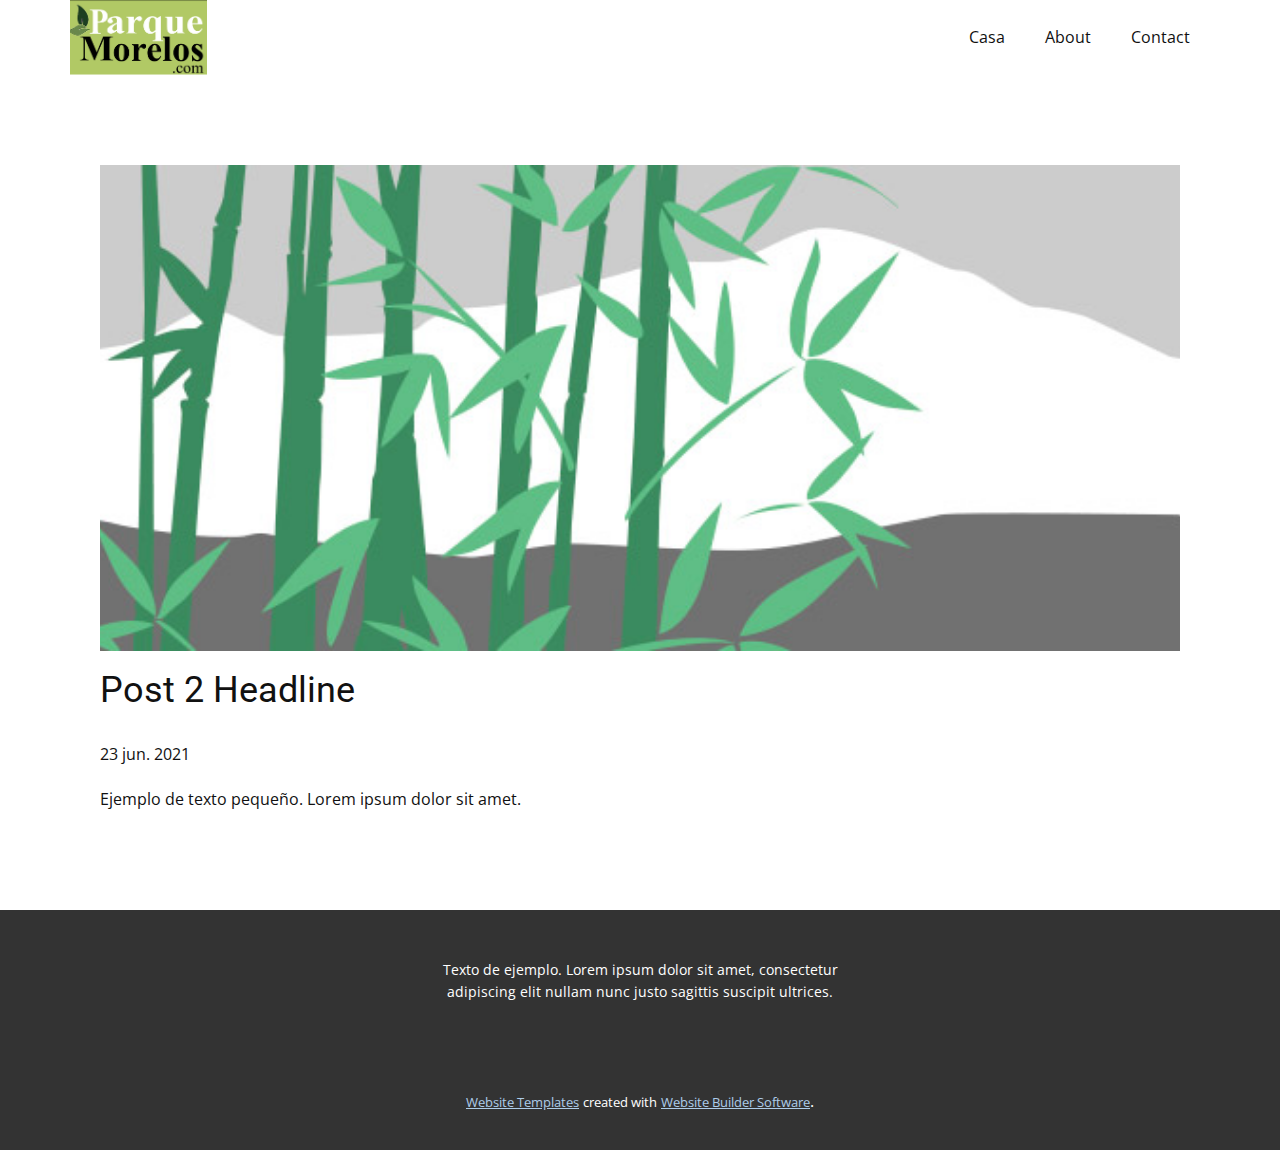
<file: blog/enviar-1.html>
<!doctype html>
<html style="font-size: 16px;"><head>
    <meta name="viewport" content="width=device-width, initial-scale=1.0">
    <meta charset="utf-8">
    <meta name="keywords" content="Post 1 Headline">
    <meta name="description" content="">
    <meta name="page_type" content="np-template-header-footer-from-plugin">
    <title>Post 2 Headline</title>
    <link rel="stylesheet" href="../nicepage.css" media="screen">
<link rel="stylesheet" href="../Post-Template.css" media="screen">
    <script class="u-script" type="text/javascript" src="../jquery.js" defer=""></script>
    <script class="u-script" type="text/javascript" src="../nicepage.js" defer=""></script>
    <meta name="generator" content="Nicepage 3.18.0, nicepage.com">
    <link id="u-theme-google-font" rel="stylesheet" href="https://fonts.googleapis.com/css?family=Roboto:100,100i,300,300i,400,400i,500,500i,700,700i,900,900i|Open+Sans:300,300i,400,400i,600,600i,700,700i,800,800i">
    
    
    <script type="application/ld+json">{
		"@context": "http://schema.org",
		"@type": "Organization",
		"name": ""
}</script>
    <meta name="theme-color" content="#478ac9">
    <meta property="og:title" content="Post Template">
    <meta property="og:type" content="website">
  </head>
  <body class="u-body"><header class="u-clearfix u-header u-header" id="sec-873a"><div class="u-clearfix u-sheet u-valign-middle u-sheet-1">
        <nav class="u-menu u-menu-dropdown u-offcanvas u-menu-1">
          <div class="menu-collapse" style="font-size: 1rem; letter-spacing: 0px;">
            <a class="u-button-style u-custom-left-right-menu-spacing u-custom-padding-bottom u-custom-top-bottom-menu-spacing u-nav-link u-text-active-palette-1-base u-text-hover-palette-2-base" href="#">
              <svg><use xmlns:xlink="http://www.w3.org/1999/xlink" xlink:href="#menu-hamburger"></use></svg>
              <svg version="1.1" xmlns="http://www.w3.org/2000/svg" xmlns:xlink="http://www.w3.org/1999/xlink"><defs><symbol id="menu-hamburger" viewBox="0 0 16 16" style="width: 16px; height: 16px;"><rect y="1" width="16" height="2"></rect><rect y="7" width="16" height="2"></rect><rect y="13" width="16" height="2"></rect>
</symbol>
</defs></svg>
            </a>
          </div>
          <div class="u-nav-container">
            <ul class="u-nav u-unstyled u-nav-1"><li class="u-nav-item"><a class="u-button-style u-nav-link u-text-active-palette-1-base u-text-hover-palette-2-base" href="../Casa.html" style="padding: 10px 20px;">Casa</a>
</li><li class="u-nav-item"><a class="u-button-style u-nav-link u-text-active-palette-1-base u-text-hover-palette-2-base" href="../About.html" style="padding: 10px 20px;">About</a>
</li><li class="u-nav-item"><a class="u-button-style u-nav-link u-text-active-palette-1-base u-text-hover-palette-2-base" href="../Contact.html" style="padding: 10px 20px;">Contact</a>
</li></ul>
          </div>
          <div class="u-nav-container-collapse">
            <div class="u-black u-container-style u-inner-container-layout u-opacity u-opacity-95 u-sidenav">
              <div class="u-sidenav-overflow">
                <div class="u-menu-close"></div>
                <ul class="u-align-center u-nav u-popupmenu-items u-unstyled u-nav-2"><li class="u-nav-item"><a class="u-button-style u-nav-link" href="../Casa.html">Casa</a>
</li><li class="u-nav-item"><a class="u-button-style u-nav-link" href="../About.html">About</a>
</li><li class="u-nav-item"><a class="u-button-style u-nav-link" href="../Contact.html">Contact</a>
</li></ul>
              </div>
            </div>
            <div class="u-black u-menu-overlay u-opacity u-opacity-70"></div>
          </div>
        </nav>
        <img class="u-image u-image-default u-image-1" src="../images/Sinttulo.png" alt="" data-image-width="291" data-image-height="159">
      </div></header>
    <section class="u-align-center u-clearfix u-section-1" id="sec-9194">
      <div class="u-clearfix u-sheet u-valign-middle-md u-valign-middle-sm u-valign-middle-xs u-sheet-1"><!--post_details--><!--post_details_options_json--><!--{"source":""}--><!--/post_details_options_json--><!--blog_post-->
        <div class="u-container-style u-expanded-width u-post-details u-post-details-1">
          <div class="u-container-layout u-valign-middle u-container-layout-1"><!--blog_post_image-->
            <img alt="" class="u-blog-control u-expanded-width u-image u-image-default u-image-1" src="[data-uri]"><!--/blog_post_image--><!--blog_post_header-->
            <h2 class="u-blog-control u-text u-text-1">Post 2 Headline</h2><!--/blog_post_header--><!--blog_post_metadata-->
            <div class="u-blog-control u-metadata u-metadata-1"><!--blog_post_metadata_date-->
              <span class="u-meta-date u-meta-icon">23 jun. 2021</span><!--/blog_post_metadata_date--><!--blog_post_metadata_category-->
              <!--/blog_post_metadata_category--><!--blog_post_metadata_comments-->
              <!--/blog_post_metadata_comments-->
            </div><!--/blog_post_metadata--><!--blog_post_content-->
            <div class="u-align-justify u-blog-control u-post-content u-text u-text-2 fr-view">
  Ejemplo de texto pequeño. Lorem ipsum dolor sit amet.
  </div><!--/blog_post_content-->
          </div>
        </div><!--/blog_post--><!--/post_details-->
      </div>
    </section>
    
    
    <footer class="u-align-center u-clearfix u-footer u-grey-80 u-footer" id="sec-4d90"><div class="u-clearfix u-sheet u-sheet-1">
        <p class="u-small-text u-text u-text-variant u-text-1">Texto de ejemplo. Lorem ipsum dolor sit amet, consectetur adipiscing elit nullam nunc justo sagittis suscipit ultrices.</p>
      </div></footer>
    <section class="u-backlink u-clearfix u-grey-80">
      <a class="u-link" href="https://nicepage.com/website-templates" target="_blank">
        <span>Website Templates</span>
      </a>
      <p class="u-text">
        <span>created with</span>
      </p>
      <a class="u-link" href="https://nicepage.com/" target="_blank">
        <span>Website Builder Software</span>
      </a>. 
    </section>
  
</body></html>
</file>
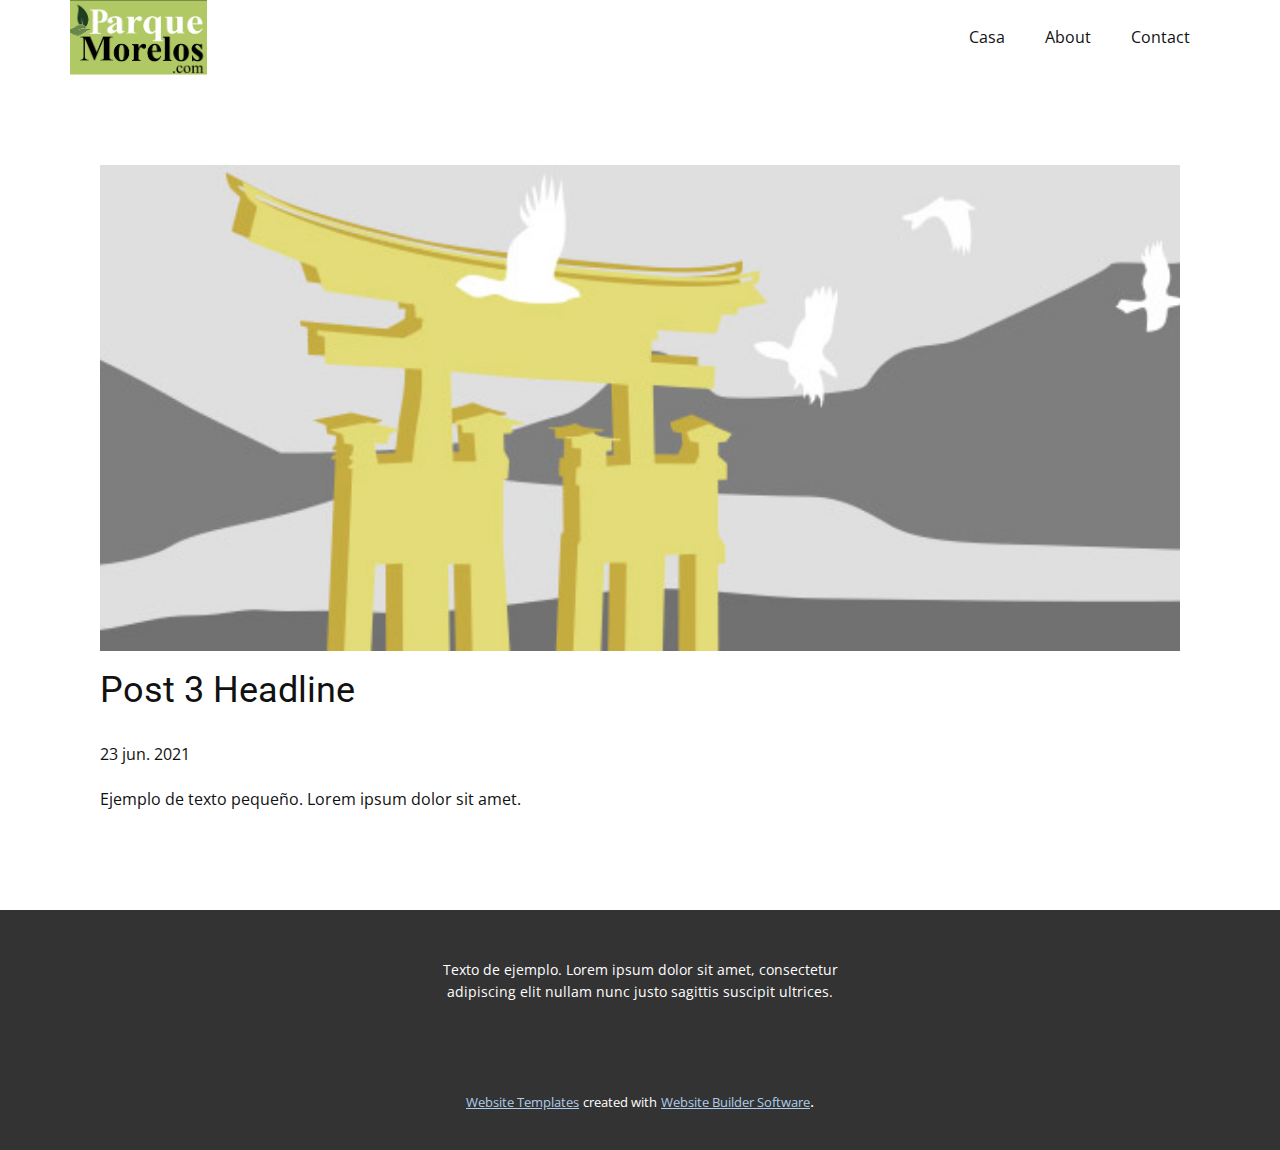
<file: blog/enviar-2.html>
<!doctype html>
<html style="font-size: 16px;"><head>
    <meta name="viewport" content="width=device-width, initial-scale=1.0">
    <meta charset="utf-8">
    <meta name="keywords" content="Post 1 Headline">
    <meta name="description" content="">
    <meta name="page_type" content="np-template-header-footer-from-plugin">
    <title>Post 3 Headline</title>
    <link rel="stylesheet" href="../nicepage.css" media="screen">
<link rel="stylesheet" href="../Post-Template.css" media="screen">
    <script class="u-script" type="text/javascript" src="../jquery.js" defer=""></script>
    <script class="u-script" type="text/javascript" src="../nicepage.js" defer=""></script>
    <meta name="generator" content="Nicepage 3.18.0, nicepage.com">
    <link id="u-theme-google-font" rel="stylesheet" href="https://fonts.googleapis.com/css?family=Roboto:100,100i,300,300i,400,400i,500,500i,700,700i,900,900i|Open+Sans:300,300i,400,400i,600,600i,700,700i,800,800i">
    
    
    <script type="application/ld+json">{
		"@context": "http://schema.org",
		"@type": "Organization",
		"name": ""
}</script>
    <meta name="theme-color" content="#478ac9">
    <meta property="og:title" content="Post Template">
    <meta property="og:type" content="website">
  </head>
  <body class="u-body"><header class="u-clearfix u-header u-header" id="sec-873a"><div class="u-clearfix u-sheet u-valign-middle u-sheet-1">
        <nav class="u-menu u-menu-dropdown u-offcanvas u-menu-1">
          <div class="menu-collapse" style="font-size: 1rem; letter-spacing: 0px;">
            <a class="u-button-style u-custom-left-right-menu-spacing u-custom-padding-bottom u-custom-top-bottom-menu-spacing u-nav-link u-text-active-palette-1-base u-text-hover-palette-2-base" href="#">
              <svg><use xmlns:xlink="http://www.w3.org/1999/xlink" xlink:href="#menu-hamburger"></use></svg>
              <svg version="1.1" xmlns="http://www.w3.org/2000/svg" xmlns:xlink="http://www.w3.org/1999/xlink"><defs><symbol id="menu-hamburger" viewBox="0 0 16 16" style="width: 16px; height: 16px;"><rect y="1" width="16" height="2"></rect><rect y="7" width="16" height="2"></rect><rect y="13" width="16" height="2"></rect>
</symbol>
</defs></svg>
            </a>
          </div>
          <div class="u-nav-container">
            <ul class="u-nav u-unstyled u-nav-1"><li class="u-nav-item"><a class="u-button-style u-nav-link u-text-active-palette-1-base u-text-hover-palette-2-base" href="../Casa.html" style="padding: 10px 20px;">Casa</a>
</li><li class="u-nav-item"><a class="u-button-style u-nav-link u-text-active-palette-1-base u-text-hover-palette-2-base" href="../About.html" style="padding: 10px 20px;">About</a>
</li><li class="u-nav-item"><a class="u-button-style u-nav-link u-text-active-palette-1-base u-text-hover-palette-2-base" href="../Contact.html" style="padding: 10px 20px;">Contact</a>
</li></ul>
          </div>
          <div class="u-nav-container-collapse">
            <div class="u-black u-container-style u-inner-container-layout u-opacity u-opacity-95 u-sidenav">
              <div class="u-sidenav-overflow">
                <div class="u-menu-close"></div>
                <ul class="u-align-center u-nav u-popupmenu-items u-unstyled u-nav-2"><li class="u-nav-item"><a class="u-button-style u-nav-link" href="../Casa.html">Casa</a>
</li><li class="u-nav-item"><a class="u-button-style u-nav-link" href="../About.html">About</a>
</li><li class="u-nav-item"><a class="u-button-style u-nav-link" href="../Contact.html">Contact</a>
</li></ul>
              </div>
            </div>
            <div class="u-black u-menu-overlay u-opacity u-opacity-70"></div>
          </div>
        </nav>
        <img class="u-image u-image-default u-image-1" src="../images/Sinttulo.png" alt="" data-image-width="291" data-image-height="159">
      </div></header>
    <section class="u-align-center u-clearfix u-section-1" id="sec-9194">
      <div class="u-clearfix u-sheet u-valign-middle-md u-valign-middle-sm u-valign-middle-xs u-sheet-1"><!--post_details--><!--post_details_options_json--><!--{"source":""}--><!--/post_details_options_json--><!--blog_post-->
        <div class="u-container-style u-expanded-width u-post-details u-post-details-1">
          <div class="u-container-layout u-valign-middle u-container-layout-1"><!--blog_post_image-->
            <img alt="" class="u-blog-control u-expanded-width u-image u-image-default u-image-1" src="[data-uri]"><!--/blog_post_image--><!--blog_post_header-->
            <h2 class="u-blog-control u-text u-text-1">Post 3 Headline</h2><!--/blog_post_header--><!--blog_post_metadata-->
            <div class="u-blog-control u-metadata u-metadata-1"><!--blog_post_metadata_date-->
              <span class="u-meta-date u-meta-icon">23 jun. 2021</span><!--/blog_post_metadata_date--><!--blog_post_metadata_category-->
              <!--/blog_post_metadata_category--><!--blog_post_metadata_comments-->
              <!--/blog_post_metadata_comments-->
            </div><!--/blog_post_metadata--><!--blog_post_content-->
            <div class="u-align-justify u-blog-control u-post-content u-text u-text-2 fr-view">
  Ejemplo de texto pequeño. Lorem ipsum dolor sit amet.
  </div><!--/blog_post_content-->
          </div>
        </div><!--/blog_post--><!--/post_details-->
      </div>
    </section>
    
    
    <footer class="u-align-center u-clearfix u-footer u-grey-80 u-footer" id="sec-4d90"><div class="u-clearfix u-sheet u-sheet-1">
        <p class="u-small-text u-text u-text-variant u-text-1">Texto de ejemplo. Lorem ipsum dolor sit amet, consectetur adipiscing elit nullam nunc justo sagittis suscipit ultrices.</p>
      </div></footer>
    <section class="u-backlink u-clearfix u-grey-80">
      <a class="u-link" href="https://nicepage.com/website-templates" target="_blank">
        <span>Website Templates</span>
      </a>
      <p class="u-text">
        <span>created with</span>
      </p>
      <a class="u-link" href="https://nicepage.com/" target="_blank">
        <span>Website Builder Software</span>
      </a>. 
    </section>
  
</body></html>
</file>
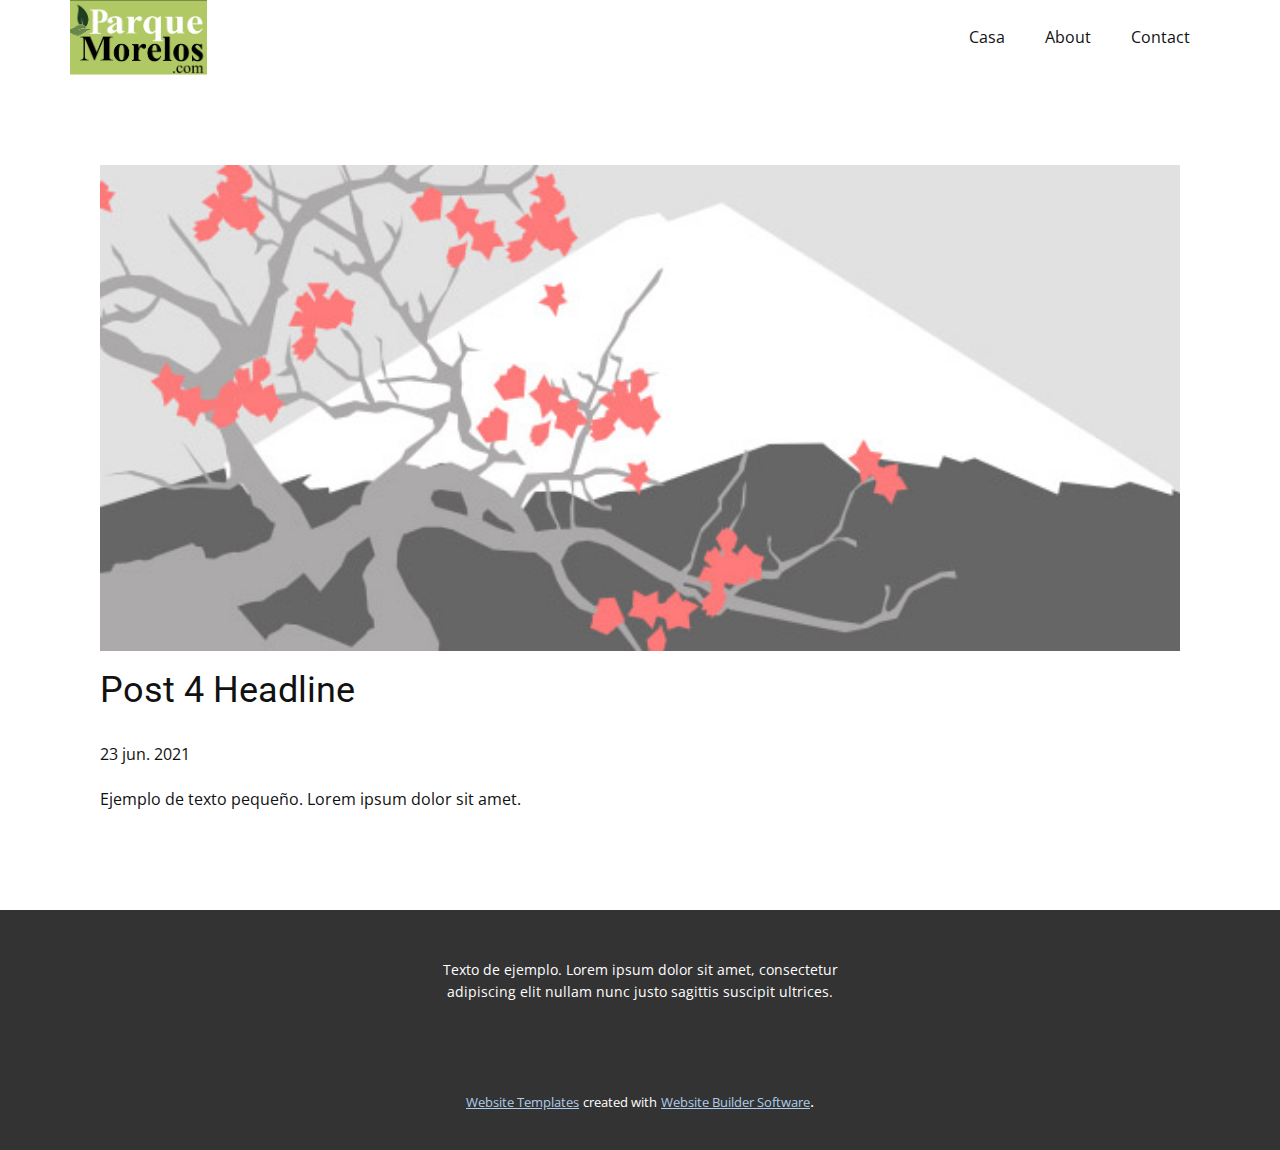
<file: blog/enviar-3.html>
<!doctype html>
<html style="font-size: 16px;"><head>
    <meta name="viewport" content="width=device-width, initial-scale=1.0">
    <meta charset="utf-8">
    <meta name="keywords" content="Post 1 Headline">
    <meta name="description" content="">
    <meta name="page_type" content="np-template-header-footer-from-plugin">
    <title>Post 4 Headline</title>
    <link rel="stylesheet" href="../nicepage.css" media="screen">
<link rel="stylesheet" href="../Post-Template.css" media="screen">
    <script class="u-script" type="text/javascript" src="../jquery.js" defer=""></script>
    <script class="u-script" type="text/javascript" src="../nicepage.js" defer=""></script>
    <meta name="generator" content="Nicepage 3.18.0, nicepage.com">
    <link id="u-theme-google-font" rel="stylesheet" href="https://fonts.googleapis.com/css?family=Roboto:100,100i,300,300i,400,400i,500,500i,700,700i,900,900i|Open+Sans:300,300i,400,400i,600,600i,700,700i,800,800i">
    
    
    <script type="application/ld+json">{
		"@context": "http://schema.org",
		"@type": "Organization",
		"name": ""
}</script>
    <meta name="theme-color" content="#478ac9">
    <meta property="og:title" content="Post Template">
    <meta property="og:type" content="website">
  </head>
  <body class="u-body"><header class="u-clearfix u-header u-header" id="sec-873a"><div class="u-clearfix u-sheet u-valign-middle u-sheet-1">
        <nav class="u-menu u-menu-dropdown u-offcanvas u-menu-1">
          <div class="menu-collapse" style="font-size: 1rem; letter-spacing: 0px;">
            <a class="u-button-style u-custom-left-right-menu-spacing u-custom-padding-bottom u-custom-top-bottom-menu-spacing u-nav-link u-text-active-palette-1-base u-text-hover-palette-2-base" href="#">
              <svg><use xmlns:xlink="http://www.w3.org/1999/xlink" xlink:href="#menu-hamburger"></use></svg>
              <svg version="1.1" xmlns="http://www.w3.org/2000/svg" xmlns:xlink="http://www.w3.org/1999/xlink"><defs><symbol id="menu-hamburger" viewBox="0 0 16 16" style="width: 16px; height: 16px;"><rect y="1" width="16" height="2"></rect><rect y="7" width="16" height="2"></rect><rect y="13" width="16" height="2"></rect>
</symbol>
</defs></svg>
            </a>
          </div>
          <div class="u-nav-container">
            <ul class="u-nav u-unstyled u-nav-1"><li class="u-nav-item"><a class="u-button-style u-nav-link u-text-active-palette-1-base u-text-hover-palette-2-base" href="../Casa.html" style="padding: 10px 20px;">Casa</a>
</li><li class="u-nav-item"><a class="u-button-style u-nav-link u-text-active-palette-1-base u-text-hover-palette-2-base" href="../About.html" style="padding: 10px 20px;">About</a>
</li><li class="u-nav-item"><a class="u-button-style u-nav-link u-text-active-palette-1-base u-text-hover-palette-2-base" href="../Contact.html" style="padding: 10px 20px;">Contact</a>
</li></ul>
          </div>
          <div class="u-nav-container-collapse">
            <div class="u-black u-container-style u-inner-container-layout u-opacity u-opacity-95 u-sidenav">
              <div class="u-sidenav-overflow">
                <div class="u-menu-close"></div>
                <ul class="u-align-center u-nav u-popupmenu-items u-unstyled u-nav-2"><li class="u-nav-item"><a class="u-button-style u-nav-link" href="../Casa.html">Casa</a>
</li><li class="u-nav-item"><a class="u-button-style u-nav-link" href="../About.html">About</a>
</li><li class="u-nav-item"><a class="u-button-style u-nav-link" href="../Contact.html">Contact</a>
</li></ul>
              </div>
            </div>
            <div class="u-black u-menu-overlay u-opacity u-opacity-70"></div>
          </div>
        </nav>
        <img class="u-image u-image-default u-image-1" src="../images/Sinttulo.png" alt="" data-image-width="291" data-image-height="159">
      </div></header>
    <section class="u-align-center u-clearfix u-section-1" id="sec-9194">
      <div class="u-clearfix u-sheet u-valign-middle-md u-valign-middle-sm u-valign-middle-xs u-sheet-1"><!--post_details--><!--post_details_options_json--><!--{"source":""}--><!--/post_details_options_json--><!--blog_post-->
        <div class="u-container-style u-expanded-width u-post-details u-post-details-1">
          <div class="u-container-layout u-valign-middle u-container-layout-1"><!--blog_post_image-->
            <img alt="" class="u-blog-control u-expanded-width u-image u-image-default u-image-1" src="[data-uri]"><!--/blog_post_image--><!--blog_post_header-->
            <h2 class="u-blog-control u-text u-text-1">Post 4 Headline</h2><!--/blog_post_header--><!--blog_post_metadata-->
            <div class="u-blog-control u-metadata u-metadata-1"><!--blog_post_metadata_date-->
              <span class="u-meta-date u-meta-icon">23 jun. 2021</span><!--/blog_post_metadata_date--><!--blog_post_metadata_category-->
              <!--/blog_post_metadata_category--><!--blog_post_metadata_comments-->
              <!--/blog_post_metadata_comments-->
            </div><!--/blog_post_metadata--><!--blog_post_content-->
            <div class="u-align-justify u-blog-control u-post-content u-text u-text-2 fr-view">
  Ejemplo de texto pequeño. Lorem ipsum dolor sit amet.
  </div><!--/blog_post_content-->
          </div>
        </div><!--/blog_post--><!--/post_details-->
      </div>
    </section>
    
    
    <footer class="u-align-center u-clearfix u-footer u-grey-80 u-footer" id="sec-4d90"><div class="u-clearfix u-sheet u-sheet-1">
        <p class="u-small-text u-text u-text-variant u-text-1">Texto de ejemplo. Lorem ipsum dolor sit amet, consectetur adipiscing elit nullam nunc justo sagittis suscipit ultrices.</p>
      </div></footer>
    <section class="u-backlink u-clearfix u-grey-80">
      <a class="u-link" href="https://nicepage.com/website-templates" target="_blank">
        <span>Website Templates</span>
      </a>
      <p class="u-text">
        <span>created with</span>
      </p>
      <a class="u-link" href="https://nicepage.com/" target="_blank">
        <span>Website Builder Software</span>
      </a>. 
    </section>
  
</body></html>
</file>
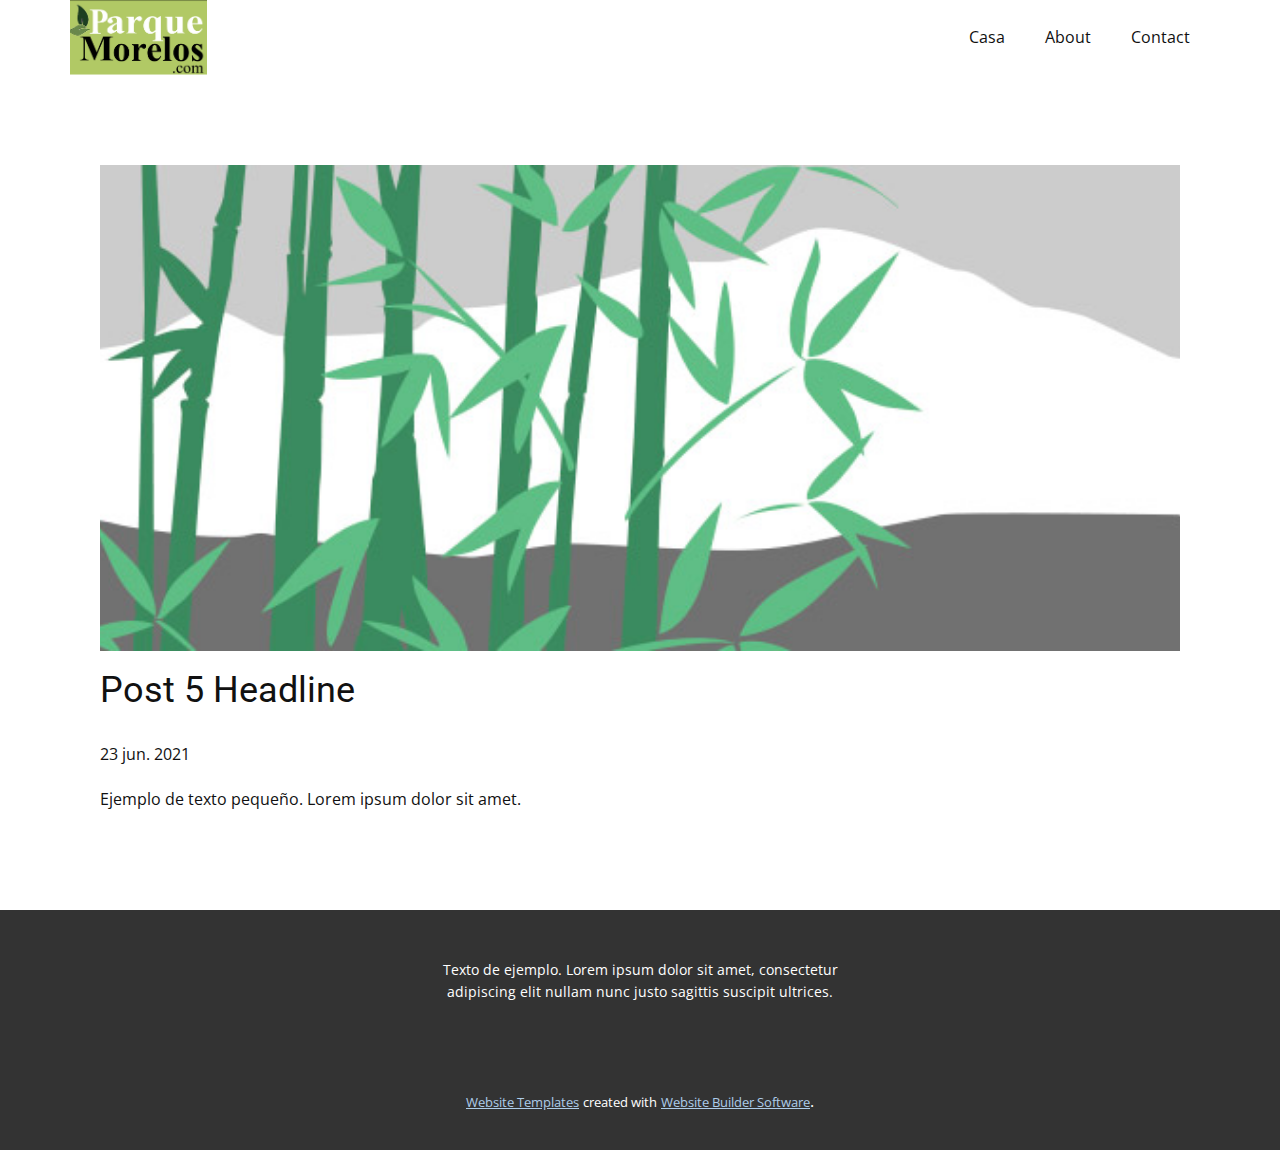
<file: blog/enviar-4.html>
<!doctype html>
<html style="font-size: 16px;"><head>
    <meta name="viewport" content="width=device-width, initial-scale=1.0">
    <meta charset="utf-8">
    <meta name="keywords" content="Post 1 Headline">
    <meta name="description" content="">
    <meta name="page_type" content="np-template-header-footer-from-plugin">
    <title>Post 5 Headline</title>
    <link rel="stylesheet" href="../nicepage.css" media="screen">
<link rel="stylesheet" href="../Post-Template.css" media="screen">
    <script class="u-script" type="text/javascript" src="../jquery.js" defer=""></script>
    <script class="u-script" type="text/javascript" src="../nicepage.js" defer=""></script>
    <meta name="generator" content="Nicepage 3.18.0, nicepage.com">
    <link id="u-theme-google-font" rel="stylesheet" href="https://fonts.googleapis.com/css?family=Roboto:100,100i,300,300i,400,400i,500,500i,700,700i,900,900i|Open+Sans:300,300i,400,400i,600,600i,700,700i,800,800i">
    
    
    <script type="application/ld+json">{
		"@context": "http://schema.org",
		"@type": "Organization",
		"name": ""
}</script>
    <meta name="theme-color" content="#478ac9">
    <meta property="og:title" content="Post Template">
    <meta property="og:type" content="website">
  </head>
  <body class="u-body"><header class="u-clearfix u-header u-header" id="sec-873a"><div class="u-clearfix u-sheet u-valign-middle u-sheet-1">
        <nav class="u-menu u-menu-dropdown u-offcanvas u-menu-1">
          <div class="menu-collapse" style="font-size: 1rem; letter-spacing: 0px;">
            <a class="u-button-style u-custom-left-right-menu-spacing u-custom-padding-bottom u-custom-top-bottom-menu-spacing u-nav-link u-text-active-palette-1-base u-text-hover-palette-2-base" href="#">
              <svg><use xmlns:xlink="http://www.w3.org/1999/xlink" xlink:href="#menu-hamburger"></use></svg>
              <svg version="1.1" xmlns="http://www.w3.org/2000/svg" xmlns:xlink="http://www.w3.org/1999/xlink"><defs><symbol id="menu-hamburger" viewBox="0 0 16 16" style="width: 16px; height: 16px;"><rect y="1" width="16" height="2"></rect><rect y="7" width="16" height="2"></rect><rect y="13" width="16" height="2"></rect>
</symbol>
</defs></svg>
            </a>
          </div>
          <div class="u-nav-container">
            <ul class="u-nav u-unstyled u-nav-1"><li class="u-nav-item"><a class="u-button-style u-nav-link u-text-active-palette-1-base u-text-hover-palette-2-base" href="../Casa.html" style="padding: 10px 20px;">Casa</a>
</li><li class="u-nav-item"><a class="u-button-style u-nav-link u-text-active-palette-1-base u-text-hover-palette-2-base" href="../About.html" style="padding: 10px 20px;">About</a>
</li><li class="u-nav-item"><a class="u-button-style u-nav-link u-text-active-palette-1-base u-text-hover-palette-2-base" href="../Contact.html" style="padding: 10px 20px;">Contact</a>
</li></ul>
          </div>
          <div class="u-nav-container-collapse">
            <div class="u-black u-container-style u-inner-container-layout u-opacity u-opacity-95 u-sidenav">
              <div class="u-sidenav-overflow">
                <div class="u-menu-close"></div>
                <ul class="u-align-center u-nav u-popupmenu-items u-unstyled u-nav-2"><li class="u-nav-item"><a class="u-button-style u-nav-link" href="../Casa.html">Casa</a>
</li><li class="u-nav-item"><a class="u-button-style u-nav-link" href="../About.html">About</a>
</li><li class="u-nav-item"><a class="u-button-style u-nav-link" href="../Contact.html">Contact</a>
</li></ul>
              </div>
            </div>
            <div class="u-black u-menu-overlay u-opacity u-opacity-70"></div>
          </div>
        </nav>
        <img class="u-image u-image-default u-image-1" src="../images/Sinttulo.png" alt="" data-image-width="291" data-image-height="159">
      </div></header>
    <section class="u-align-center u-clearfix u-section-1" id="sec-9194">
      <div class="u-clearfix u-sheet u-valign-middle-md u-valign-middle-sm u-valign-middle-xs u-sheet-1"><!--post_details--><!--post_details_options_json--><!--{"source":""}--><!--/post_details_options_json--><!--blog_post-->
        <div class="u-container-style u-expanded-width u-post-details u-post-details-1">
          <div class="u-container-layout u-valign-middle u-container-layout-1"><!--blog_post_image-->
            <img alt="" class="u-blog-control u-expanded-width u-image u-image-default u-image-1" src="[data-uri]"><!--/blog_post_image--><!--blog_post_header-->
            <h2 class="u-blog-control u-text u-text-1">Post 5 Headline</h2><!--/blog_post_header--><!--blog_post_metadata-->
            <div class="u-blog-control u-metadata u-metadata-1"><!--blog_post_metadata_date-->
              <span class="u-meta-date u-meta-icon">23 jun. 2021</span><!--/blog_post_metadata_date--><!--blog_post_metadata_category-->
              <!--/blog_post_metadata_category--><!--blog_post_metadata_comments-->
              <!--/blog_post_metadata_comments-->
            </div><!--/blog_post_metadata--><!--blog_post_content-->
            <div class="u-align-justify u-blog-control u-post-content u-text u-text-2 fr-view">
  Ejemplo de texto pequeño. Lorem ipsum dolor sit amet.
  </div><!--/blog_post_content-->
          </div>
        </div><!--/blog_post--><!--/post_details-->
      </div>
    </section>
    
    
    <footer class="u-align-center u-clearfix u-footer u-grey-80 u-footer" id="sec-4d90"><div class="u-clearfix u-sheet u-sheet-1">
        <p class="u-small-text u-text u-text-variant u-text-1">Texto de ejemplo. Lorem ipsum dolor sit amet, consectetur adipiscing elit nullam nunc justo sagittis suscipit ultrices.</p>
      </div></footer>
    <section class="u-backlink u-clearfix u-grey-80">
      <a class="u-link" href="https://nicepage.com/website-templates" target="_blank">
        <span>Website Templates</span>
      </a>
      <p class="u-text">
        <span>created with</span>
      </p>
      <a class="u-link" href="https://nicepage.com/" target="_blank">
        <span>Website Builder Software</span>
      </a>. 
    </section>
  
</body></html>
</file>
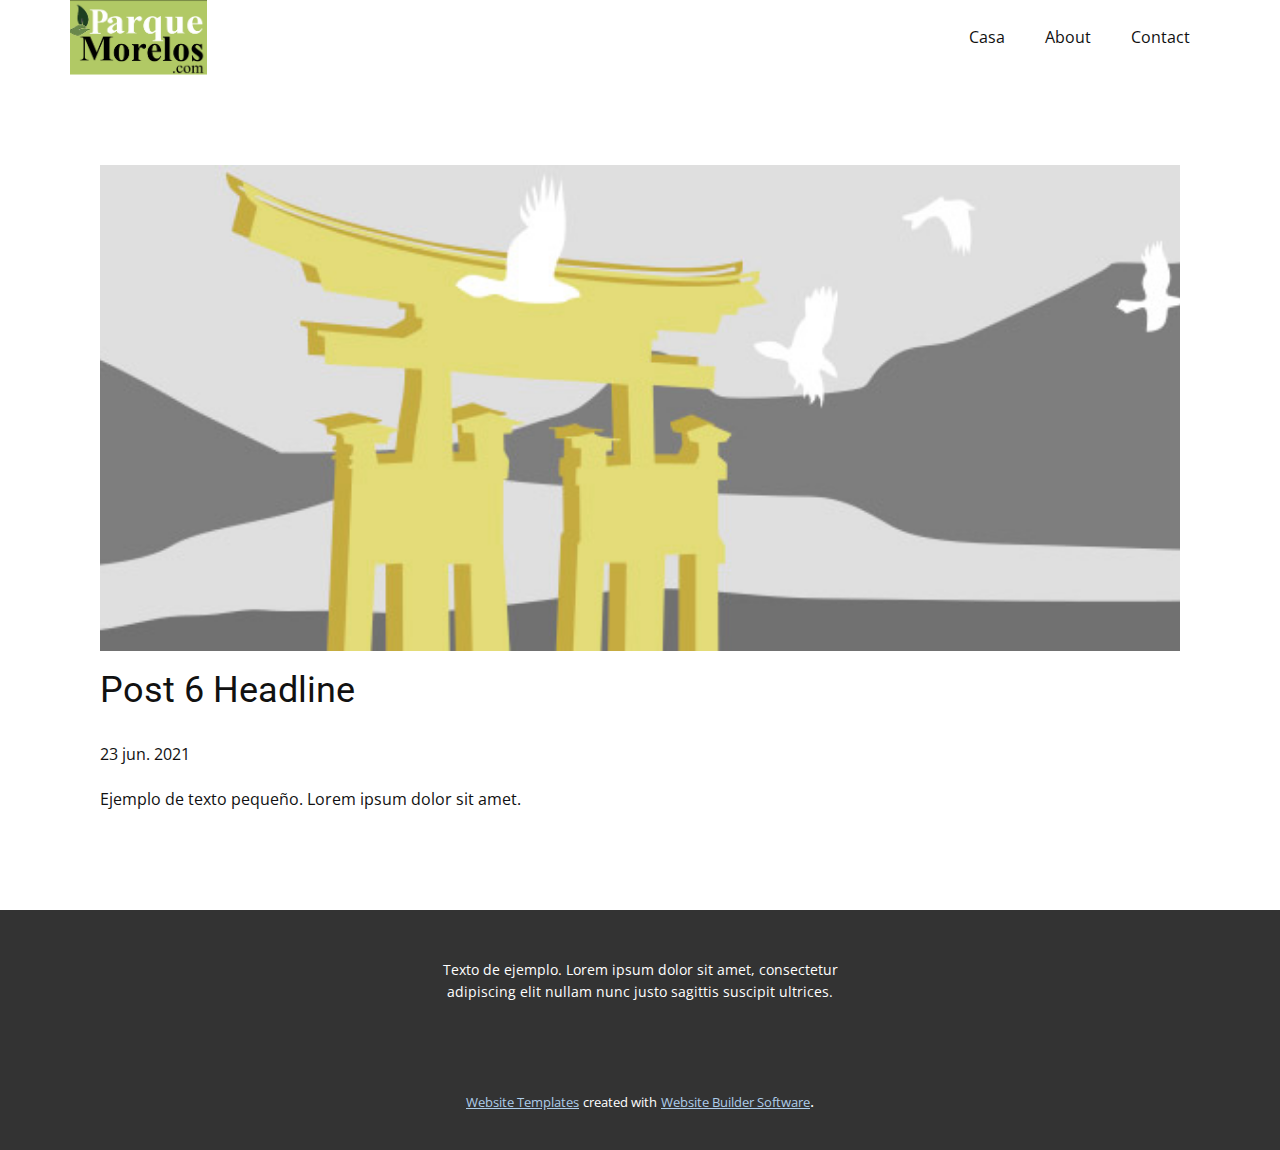
<file: blog/enviar-5.html>
<!doctype html>
<html style="font-size: 16px;"><head>
    <meta name="viewport" content="width=device-width, initial-scale=1.0">
    <meta charset="utf-8">
    <meta name="keywords" content="Post 1 Headline">
    <meta name="description" content="">
    <meta name="page_type" content="np-template-header-footer-from-plugin">
    <title>Post 6 Headline</title>
    <link rel="stylesheet" href="../nicepage.css" media="screen">
<link rel="stylesheet" href="../Post-Template.css" media="screen">
    <script class="u-script" type="text/javascript" src="../jquery.js" defer=""></script>
    <script class="u-script" type="text/javascript" src="../nicepage.js" defer=""></script>
    <meta name="generator" content="Nicepage 3.18.0, nicepage.com">
    <link id="u-theme-google-font" rel="stylesheet" href="https://fonts.googleapis.com/css?family=Roboto:100,100i,300,300i,400,400i,500,500i,700,700i,900,900i|Open+Sans:300,300i,400,400i,600,600i,700,700i,800,800i">
    
    
    <script type="application/ld+json">{
		"@context": "http://schema.org",
		"@type": "Organization",
		"name": ""
}</script>
    <meta name="theme-color" content="#478ac9">
    <meta property="og:title" content="Post Template">
    <meta property="og:type" content="website">
  </head>
  <body class="u-body"><header class="u-clearfix u-header u-header" id="sec-873a"><div class="u-clearfix u-sheet u-valign-middle u-sheet-1">
        <nav class="u-menu u-menu-dropdown u-offcanvas u-menu-1">
          <div class="menu-collapse" style="font-size: 1rem; letter-spacing: 0px;">
            <a class="u-button-style u-custom-left-right-menu-spacing u-custom-padding-bottom u-custom-top-bottom-menu-spacing u-nav-link u-text-active-palette-1-base u-text-hover-palette-2-base" href="#">
              <svg><use xmlns:xlink="http://www.w3.org/1999/xlink" xlink:href="#menu-hamburger"></use></svg>
              <svg version="1.1" xmlns="http://www.w3.org/2000/svg" xmlns:xlink="http://www.w3.org/1999/xlink"><defs><symbol id="menu-hamburger" viewBox="0 0 16 16" style="width: 16px; height: 16px;"><rect y="1" width="16" height="2"></rect><rect y="7" width="16" height="2"></rect><rect y="13" width="16" height="2"></rect>
</symbol>
</defs></svg>
            </a>
          </div>
          <div class="u-nav-container">
            <ul class="u-nav u-unstyled u-nav-1"><li class="u-nav-item"><a class="u-button-style u-nav-link u-text-active-palette-1-base u-text-hover-palette-2-base" href="../Casa.html" style="padding: 10px 20px;">Casa</a>
</li><li class="u-nav-item"><a class="u-button-style u-nav-link u-text-active-palette-1-base u-text-hover-palette-2-base" href="../About.html" style="padding: 10px 20px;">About</a>
</li><li class="u-nav-item"><a class="u-button-style u-nav-link u-text-active-palette-1-base u-text-hover-palette-2-base" href="../Contact.html" style="padding: 10px 20px;">Contact</a>
</li></ul>
          </div>
          <div class="u-nav-container-collapse">
            <div class="u-black u-container-style u-inner-container-layout u-opacity u-opacity-95 u-sidenav">
              <div class="u-sidenav-overflow">
                <div class="u-menu-close"></div>
                <ul class="u-align-center u-nav u-popupmenu-items u-unstyled u-nav-2"><li class="u-nav-item"><a class="u-button-style u-nav-link" href="../Casa.html">Casa</a>
</li><li class="u-nav-item"><a class="u-button-style u-nav-link" href="../About.html">About</a>
</li><li class="u-nav-item"><a class="u-button-style u-nav-link" href="../Contact.html">Contact</a>
</li></ul>
              </div>
            </div>
            <div class="u-black u-menu-overlay u-opacity u-opacity-70"></div>
          </div>
        </nav>
        <img class="u-image u-image-default u-image-1" src="../images/Sinttulo.png" alt="" data-image-width="291" data-image-height="159">
      </div></header>
    <section class="u-align-center u-clearfix u-section-1" id="sec-9194">
      <div class="u-clearfix u-sheet u-valign-middle-md u-valign-middle-sm u-valign-middle-xs u-sheet-1"><!--post_details--><!--post_details_options_json--><!--{"source":""}--><!--/post_details_options_json--><!--blog_post-->
        <div class="u-container-style u-expanded-width u-post-details u-post-details-1">
          <div class="u-container-layout u-valign-middle u-container-layout-1"><!--blog_post_image-->
            <img alt="" class="u-blog-control u-expanded-width u-image u-image-default u-image-1" src="[data-uri]"><!--/blog_post_image--><!--blog_post_header-->
            <h2 class="u-blog-control u-text u-text-1">Post 6 Headline</h2><!--/blog_post_header--><!--blog_post_metadata-->
            <div class="u-blog-control u-metadata u-metadata-1"><!--blog_post_metadata_date-->
              <span class="u-meta-date u-meta-icon">23 jun. 2021</span><!--/blog_post_metadata_date--><!--blog_post_metadata_category-->
              <!--/blog_post_metadata_category--><!--blog_post_metadata_comments-->
              <!--/blog_post_metadata_comments-->
            </div><!--/blog_post_metadata--><!--blog_post_content-->
            <div class="u-align-justify u-blog-control u-post-content u-text u-text-2 fr-view">
  Ejemplo de texto pequeño. Lorem ipsum dolor sit amet.
  </div><!--/blog_post_content-->
          </div>
        </div><!--/blog_post--><!--/post_details-->
      </div>
    </section>
    
    
    <footer class="u-align-center u-clearfix u-footer u-grey-80 u-footer" id="sec-4d90"><div class="u-clearfix u-sheet u-sheet-1">
        <p class="u-small-text u-text u-text-variant u-text-1">Texto de ejemplo. Lorem ipsum dolor sit amet, consectetur adipiscing elit nullam nunc justo sagittis suscipit ultrices.</p>
      </div></footer>
    <section class="u-backlink u-clearfix u-grey-80">
      <a class="u-link" href="https://nicepage.com/website-templates" target="_blank">
        <span>Website Templates</span>
      </a>
      <p class="u-text">
        <span>created with</span>
      </p>
      <a class="u-link" href="https://nicepage.com/" target="_blank">
        <span>Website Builder Software</span>
      </a>. 
    </section>
  
</body></html>
</file>
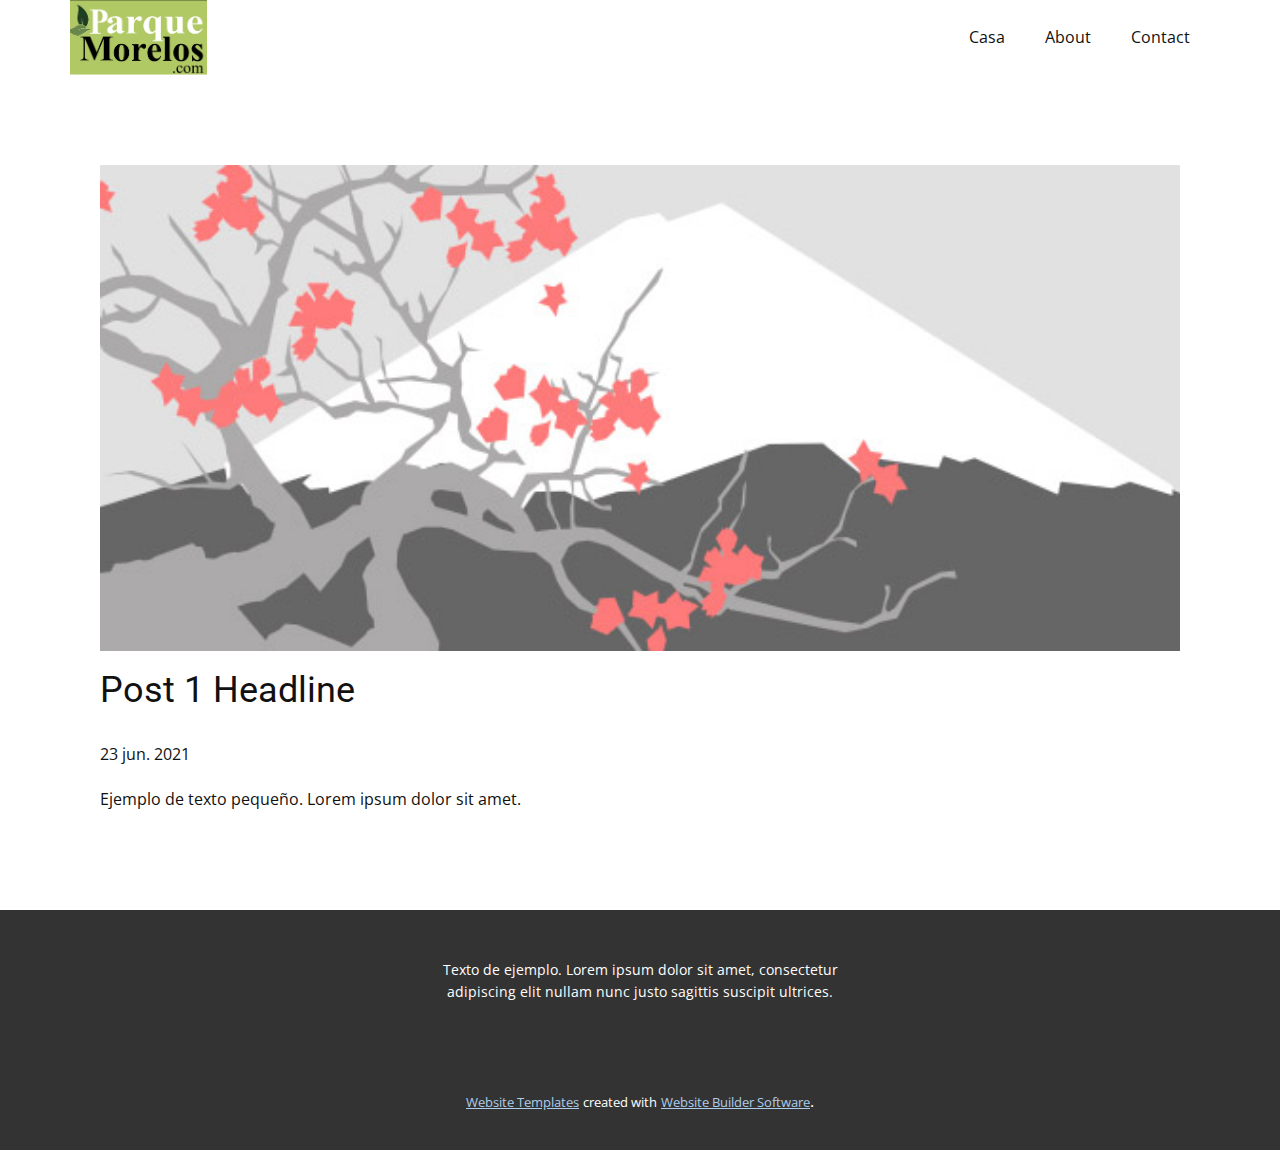
<file: blog/enviar.html>
<!doctype html>
<html style="font-size: 16px;"><head>
    <meta name="viewport" content="width=device-width, initial-scale=1.0">
    <meta charset="utf-8">
    <meta name="keywords" content="Post 1 Headline">
    <meta name="description" content="">
    <meta name="page_type" content="np-template-header-footer-from-plugin">
    <title>Post 1 Headline</title>
    <link rel="stylesheet" href="../nicepage.css" media="screen">
<link rel="stylesheet" href="../Post-Template.css" media="screen">
    <script class="u-script" type="text/javascript" src="../jquery.js" defer=""></script>
    <script class="u-script" type="text/javascript" src="../nicepage.js" defer=""></script>
    <meta name="generator" content="Nicepage 3.18.0, nicepage.com">
    <link id="u-theme-google-font" rel="stylesheet" href="https://fonts.googleapis.com/css?family=Roboto:100,100i,300,300i,400,400i,500,500i,700,700i,900,900i|Open+Sans:300,300i,400,400i,600,600i,700,700i,800,800i">
    
    
    <script type="application/ld+json">{
		"@context": "http://schema.org",
		"@type": "Organization",
		"name": ""
}</script>
    <meta name="theme-color" content="#478ac9">
    <meta property="og:title" content="Post Template">
    <meta property="og:type" content="website">
  </head>
  <body class="u-body"><header class="u-clearfix u-header u-header" id="sec-873a"><div class="u-clearfix u-sheet u-valign-middle u-sheet-1">
        <nav class="u-menu u-menu-dropdown u-offcanvas u-menu-1">
          <div class="menu-collapse" style="font-size: 1rem; letter-spacing: 0px;">
            <a class="u-button-style u-custom-left-right-menu-spacing u-custom-padding-bottom u-custom-top-bottom-menu-spacing u-nav-link u-text-active-palette-1-base u-text-hover-palette-2-base" href="#">
              <svg><use xmlns:xlink="http://www.w3.org/1999/xlink" xlink:href="#menu-hamburger"></use></svg>
              <svg version="1.1" xmlns="http://www.w3.org/2000/svg" xmlns:xlink="http://www.w3.org/1999/xlink"><defs><symbol id="menu-hamburger" viewBox="0 0 16 16" style="width: 16px; height: 16px;"><rect y="1" width="16" height="2"></rect><rect y="7" width="16" height="2"></rect><rect y="13" width="16" height="2"></rect>
</symbol>
</defs></svg>
            </a>
          </div>
          <div class="u-nav-container">
            <ul class="u-nav u-unstyled u-nav-1"><li class="u-nav-item"><a class="u-button-style u-nav-link u-text-active-palette-1-base u-text-hover-palette-2-base" href="../Casa.html" style="padding: 10px 20px;">Casa</a>
</li><li class="u-nav-item"><a class="u-button-style u-nav-link u-text-active-palette-1-base u-text-hover-palette-2-base" href="../About.html" style="padding: 10px 20px;">About</a>
</li><li class="u-nav-item"><a class="u-button-style u-nav-link u-text-active-palette-1-base u-text-hover-palette-2-base" href="../Contact.html" style="padding: 10px 20px;">Contact</a>
</li></ul>
          </div>
          <div class="u-nav-container-collapse">
            <div class="u-black u-container-style u-inner-container-layout u-opacity u-opacity-95 u-sidenav">
              <div class="u-sidenav-overflow">
                <div class="u-menu-close"></div>
                <ul class="u-align-center u-nav u-popupmenu-items u-unstyled u-nav-2"><li class="u-nav-item"><a class="u-button-style u-nav-link" href="../Casa.html">Casa</a>
</li><li class="u-nav-item"><a class="u-button-style u-nav-link" href="../About.html">About</a>
</li><li class="u-nav-item"><a class="u-button-style u-nav-link" href="../Contact.html">Contact</a>
</li></ul>
              </div>
            </div>
            <div class="u-black u-menu-overlay u-opacity u-opacity-70"></div>
          </div>
        </nav>
        <img class="u-image u-image-default u-image-1" src="../images/Sinttulo.png" alt="" data-image-width="291" data-image-height="159">
      </div></header>
    <section class="u-align-center u-clearfix u-section-1" id="sec-9194">
      <div class="u-clearfix u-sheet u-valign-middle-md u-valign-middle-sm u-valign-middle-xs u-sheet-1"><!--post_details--><!--post_details_options_json--><!--{"source":""}--><!--/post_details_options_json--><!--blog_post-->
        <div class="u-container-style u-expanded-width u-post-details u-post-details-1">
          <div class="u-container-layout u-valign-middle u-container-layout-1"><!--blog_post_image-->
            <img alt="" class="u-blog-control u-expanded-width u-image u-image-default u-image-1" src="[data-uri]"><!--/blog_post_image--><!--blog_post_header-->
            <h2 class="u-blog-control u-text u-text-1">Post 1 Headline</h2><!--/blog_post_header--><!--blog_post_metadata-->
            <div class="u-blog-control u-metadata u-metadata-1"><!--blog_post_metadata_date-->
              <span class="u-meta-date u-meta-icon">23 jun. 2021</span><!--/blog_post_metadata_date--><!--blog_post_metadata_category-->
              <!--/blog_post_metadata_category--><!--blog_post_metadata_comments-->
              <!--/blog_post_metadata_comments-->
            </div><!--/blog_post_metadata--><!--blog_post_content-->
            <div class="u-align-justify u-blog-control u-post-content u-text u-text-2 fr-view">
  Ejemplo de texto pequeño. Lorem ipsum dolor sit amet.
  </div><!--/blog_post_content-->
          </div>
        </div><!--/blog_post--><!--/post_details-->
      </div>
    </section>
    
    
    <footer class="u-align-center u-clearfix u-footer u-grey-80 u-footer" id="sec-4d90"><div class="u-clearfix u-sheet u-sheet-1">
        <p class="u-small-text u-text u-text-variant u-text-1">Texto de ejemplo. Lorem ipsum dolor sit amet, consectetur adipiscing elit nullam nunc justo sagittis suscipit ultrices.</p>
      </div></footer>
    <section class="u-backlink u-clearfix u-grey-80">
      <a class="u-link" href="https://nicepage.com/website-templates" target="_blank">
        <span>Website Templates</span>
      </a>
      <p class="u-text">
        <span>created with</span>
      </p>
      <a class="u-link" href="https://nicepage.com/" target="_blank">
        <span>Website Builder Software</span>
      </a>. 
    </section>
  
</body></html>
</file>
